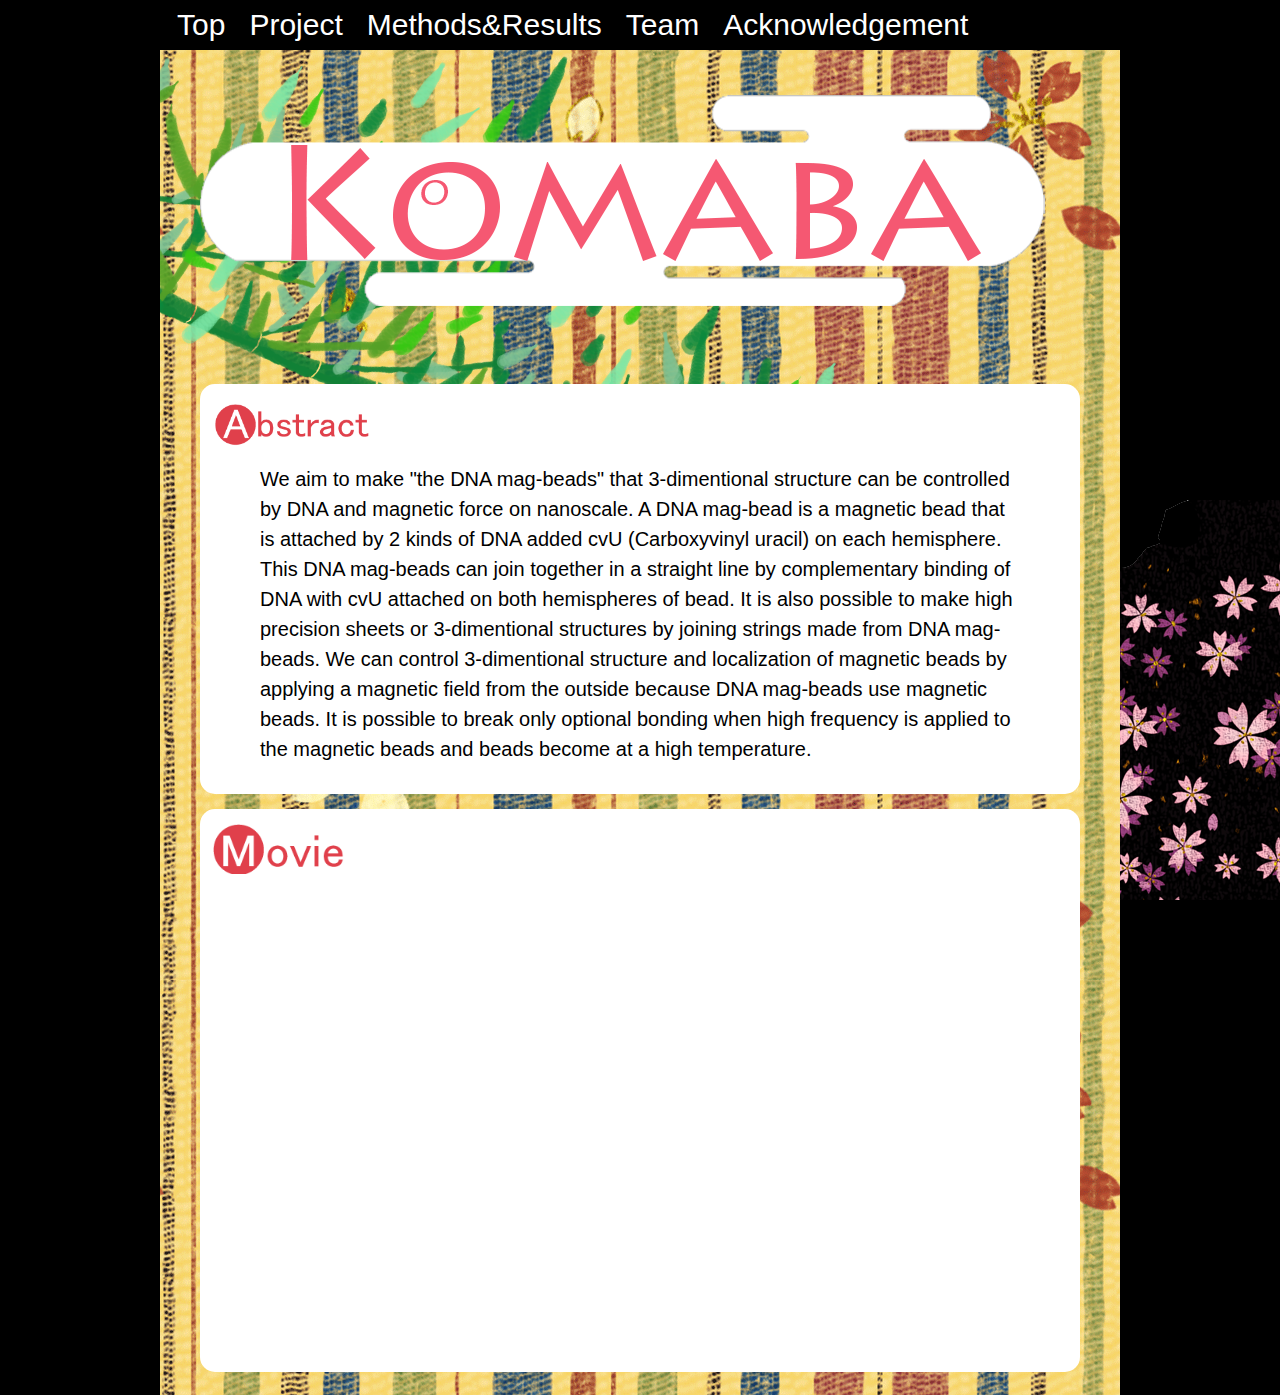
<file: index.html>
<!-- Design&Edit: Hiroki Nishizawa -->

<!DOCTYPE html>
<html>
<head>
<meta charset="utf-8">
<title>Komaba - Biomod2014</title>
<meta name="description" content="biomod 2014 komaba"/>
<meta name="keywords" content="biomod komaba 2014" />
        <meta name="viewport" content="width=960;" />
<script src="http://ajax.googleapis.com/ajax/libs/jquery/1.11.1/jquery.min.js"></script>
<script src="./js/jquery.mobile.custom.min.js"></script>
<link href="./css/reset.css" rel="stylesheet">
<link href="./css/common.css" rel="stylesheet">
<link href="./css/top.css" rel="stylesheet">
</head>
<body>
    <ul class="menu clearfix">
    	<li><a href="./index.html">Top</a></li>
        <li><a href="./project.html">Project</a></li>
	    <li><a href="./methods_results.html">Methods&Results</a></li>

		<li><a href="./team.html">Team</a></li>
		<li><a href="./acknowledgement.html">Acknowledgement</a></li>
    </ul>
<div id="main">
    <h1><img src="./img/komabacloud.png"></h1>
    <div class="content">
    <h3><img src="./img/abstract.png" ></h3>
    <p>We aim to make "the DNA mag-beads" that 3-dimentional structure can be controlled by DNA and magnetic force on nanoscale. 

A DNA mag-bead is a magnetic bead that is attached by 2 kinds of DNA added cvU (Carboxyvinyl uracil) on each hemisphere. 

This DNA mag-beads can join together in a straight line by complementary binding 

of DNA with cvU attached on both hemispheres of bead. It is also possible to make high precision sheets or 3-dimentional structures by joining strings made from DNA mag-beads. 

We can control 3-dimentional structure and localization of magnetic beads by applying a magnetic field from the outside because DNA mag-beads use magnetic beads. 

It is possible to break only optional bonding when high frequency is applied to the magnetic beads and beads become at a high temperature. </p>
    </div>
    <div class="content">
    <h3><img src="./img/movie.png" ></h3>
    <div align="center"><iframe width="800" height="450" src="//www.youtube.com/embed/TLNk0gSYpwE" frameborder="0"  allowfullscreen></iframe></div>
	</div>
</div>    
</body>
</html>
</file>
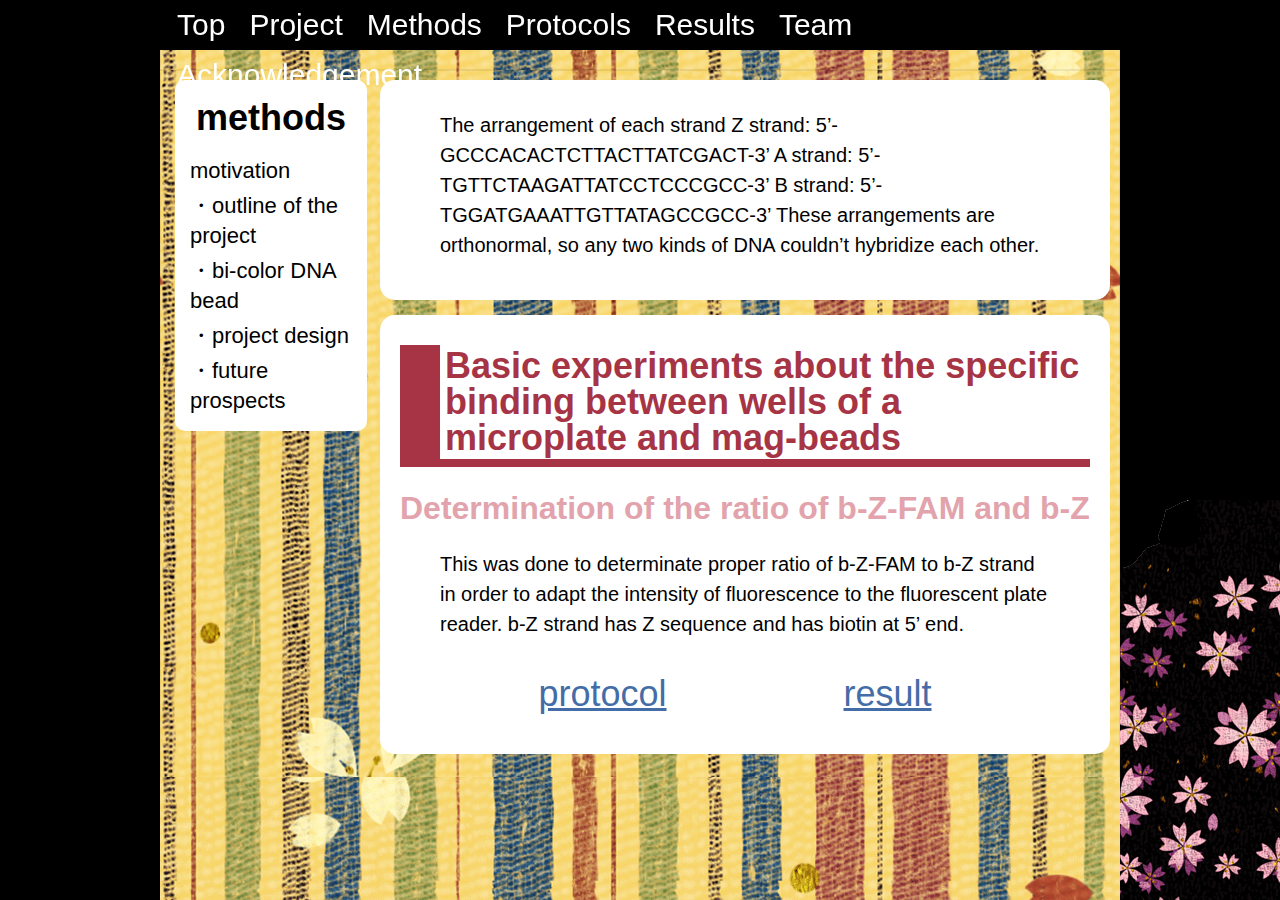
<file: methods.html>
<!DOCTYPE html>
<html>
<head>
<meta charset="utf-8">
<title>Methods - Komaba - Biomod2014</title>
<meta name="description" content="biomod 2014 komaba"/>
<meta name="keywords" content="biomod komaba 2014" />
        <meta name="viewport" content="width=960;" />
<script src="http://ajax.googleapis.com/ajax/libs/jquery/1.11.1/jquery.min.js"></script>
<script src="./js/jquery.mobile.custom.min.js"></script>
<link href="./css/reset.css" rel="stylesheet">
<link href="./css/common.css" rel="stylesheet">
<link href="./css/side.css" rel="stylesheet">
<link href="./css/pmr.css" rel="stylesheet">
</head>
<body>
    <ul class="menu clearfix">
    	<li><a href="./index.html">Top</a></li>
        <li><a href="./project.html">Project</a></li>
	    <li><a href="./methods.html">Methods</a></li>
        <li><a href="./protocols.html">Protocols</a></li>
        <li><a href="./results.html">Results</a></li>
		<li><a href="./team.html">Team</a></li>
		<li><a href="./acknowledgement.html">Acknowledgement</a></li>
    </ul>
     
 <div class="sidebar">
    <h2>methods</h2>
    <ul class="sidemenu">
    	<li><a>motivation</a></li>
        <li><a>・outline of the project</a></li>
        <li><a>・bi-color DNA bead</a><li>
        <li><a>・project design</a></li>
        <li><a>・future prospects</a></li>
    </ul>
  </div>   
 
    
<div id="main">
  <div class="sidemain">
	<div class="content" id="notice">
    <p>The arrangement of each strand

Z strand: 5’-GCCCACACTCTTACTTATCGACT-3’

A strand: 5’-TGTTCTAAGATTATCCTCCCGCC-3’

B strand: 5’-TGGATGAAATTGTTATAGCCGCC-3’

These arrangements are orthonormal, so any two kinds of DNA couldn’t hybridize each other.</p>
	</div>
    <div class="content" id="1">
    <h3>Basic experiments about the specific binding between wells of a microplate and mag-beads</h3>
    <h4>Determination of the ratio of b-Z-FAM and b-Z</h4>
    <p>This was done to determinate proper ratio of b-Z-FAM to b-Z strand in order to adapt the intensity of fluorescence to the fluorescent plate reader. b-Z strand has Z sequence and has biotin at 5’ end.</p>
    	<div class="links clearfix">
        	<div class="leftlink"><p><a href="./protocols">protocol</a></p></div>
            <div class="rightlink"><p><a href="./results">result</a></p></div>  	
        </div>
    </div>
  </div>
</div>

</body>
</html>
</file>
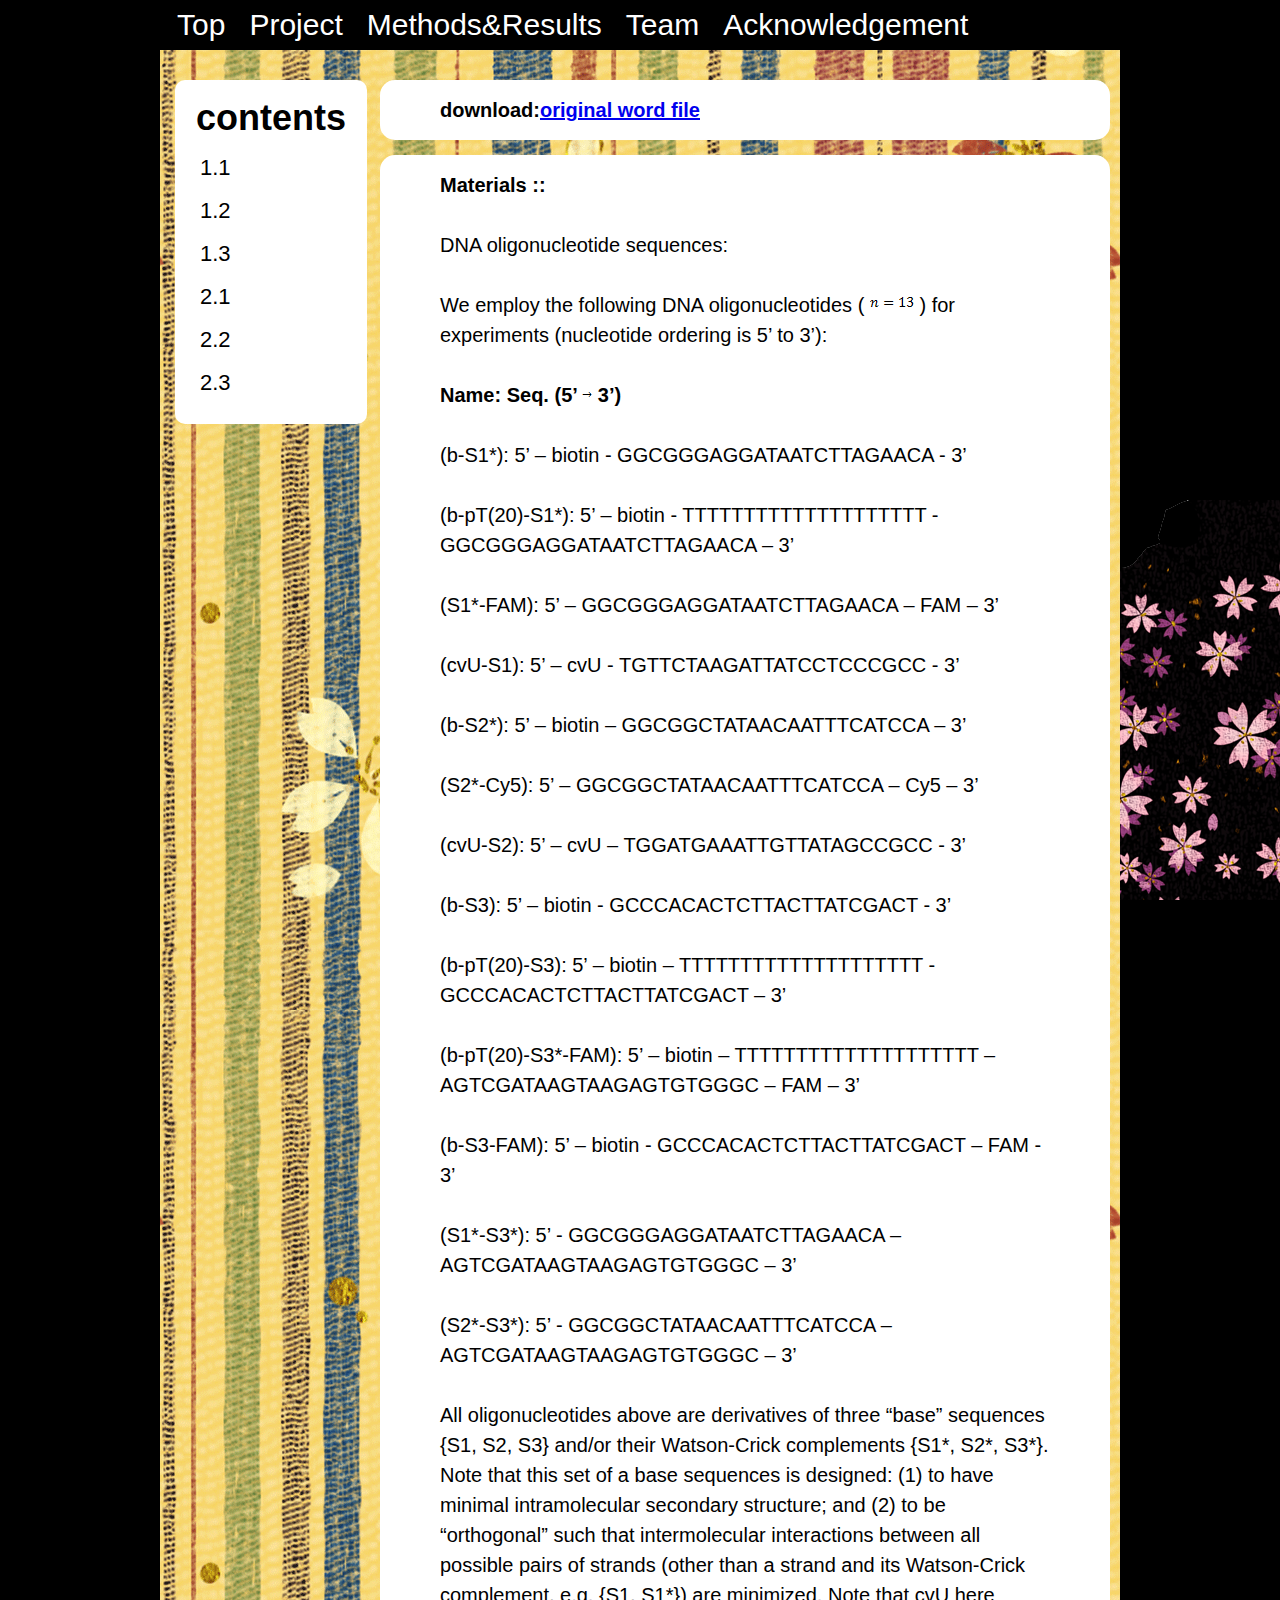
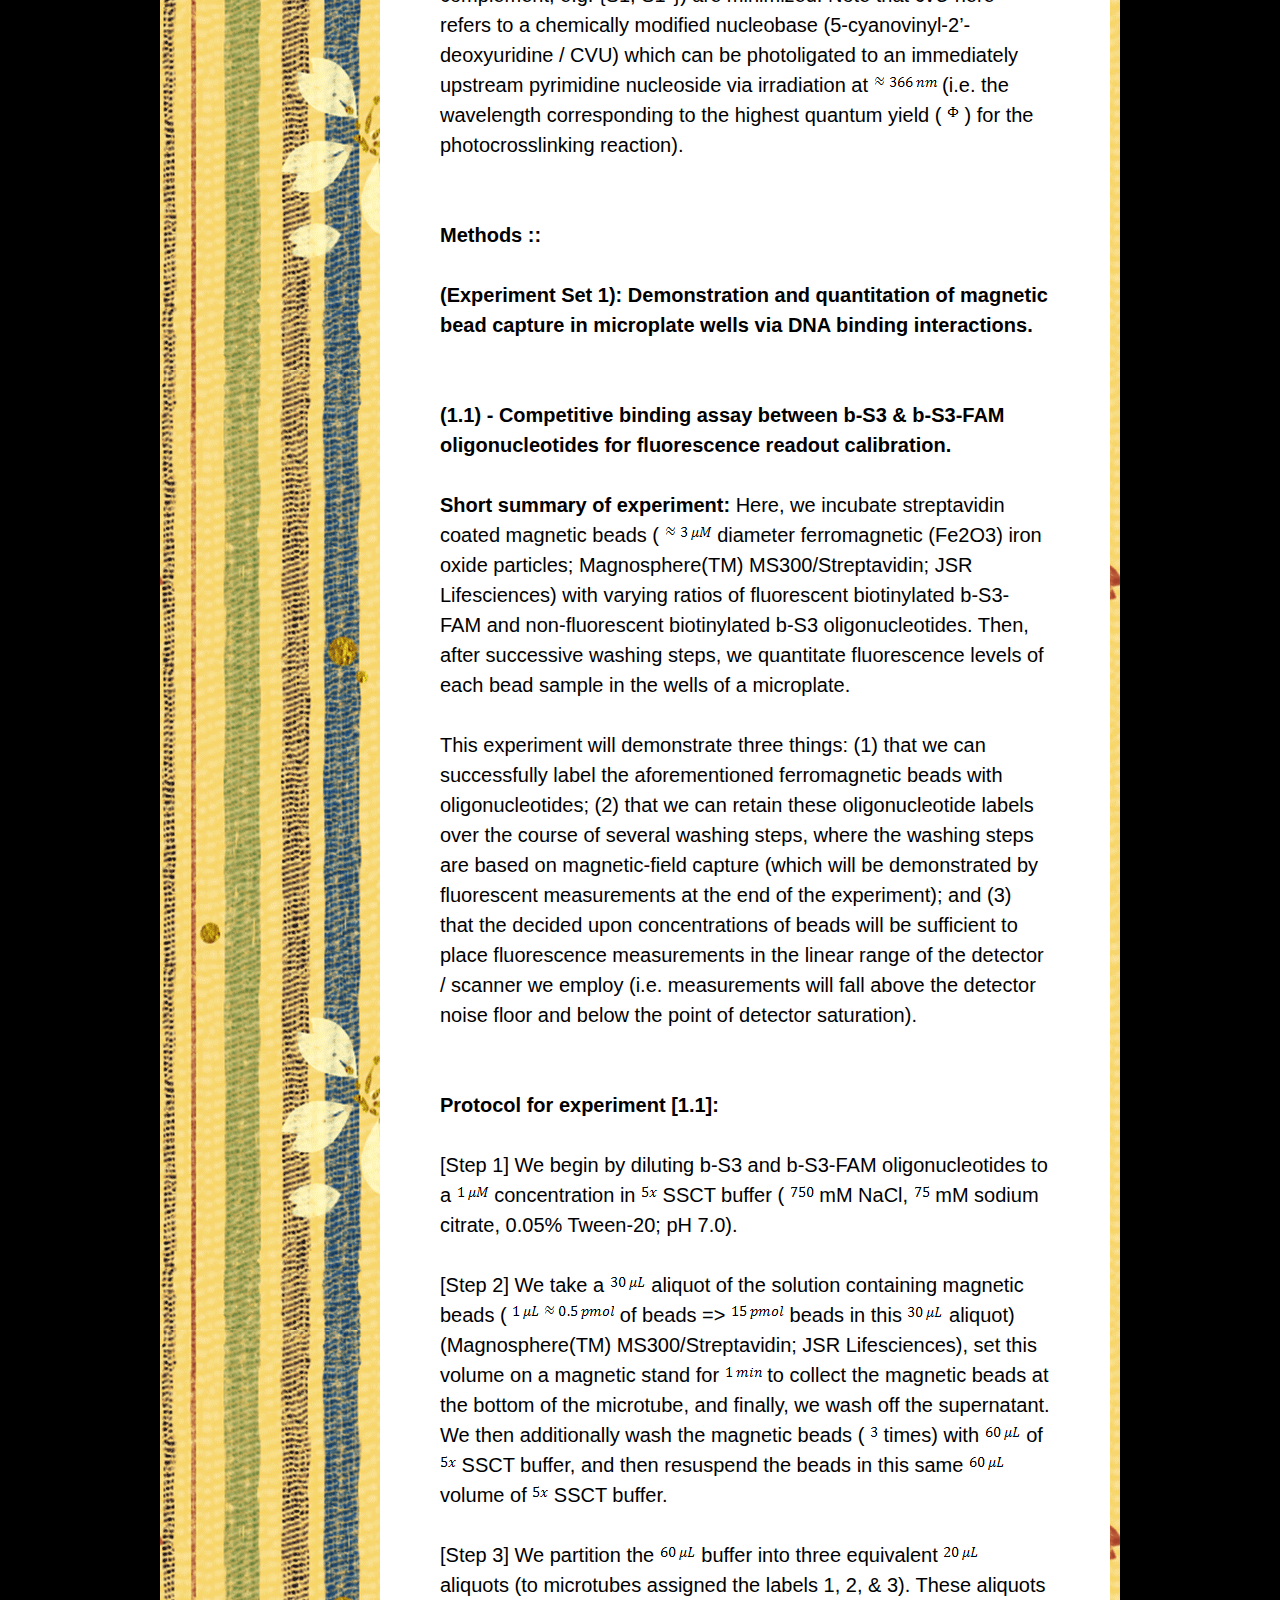
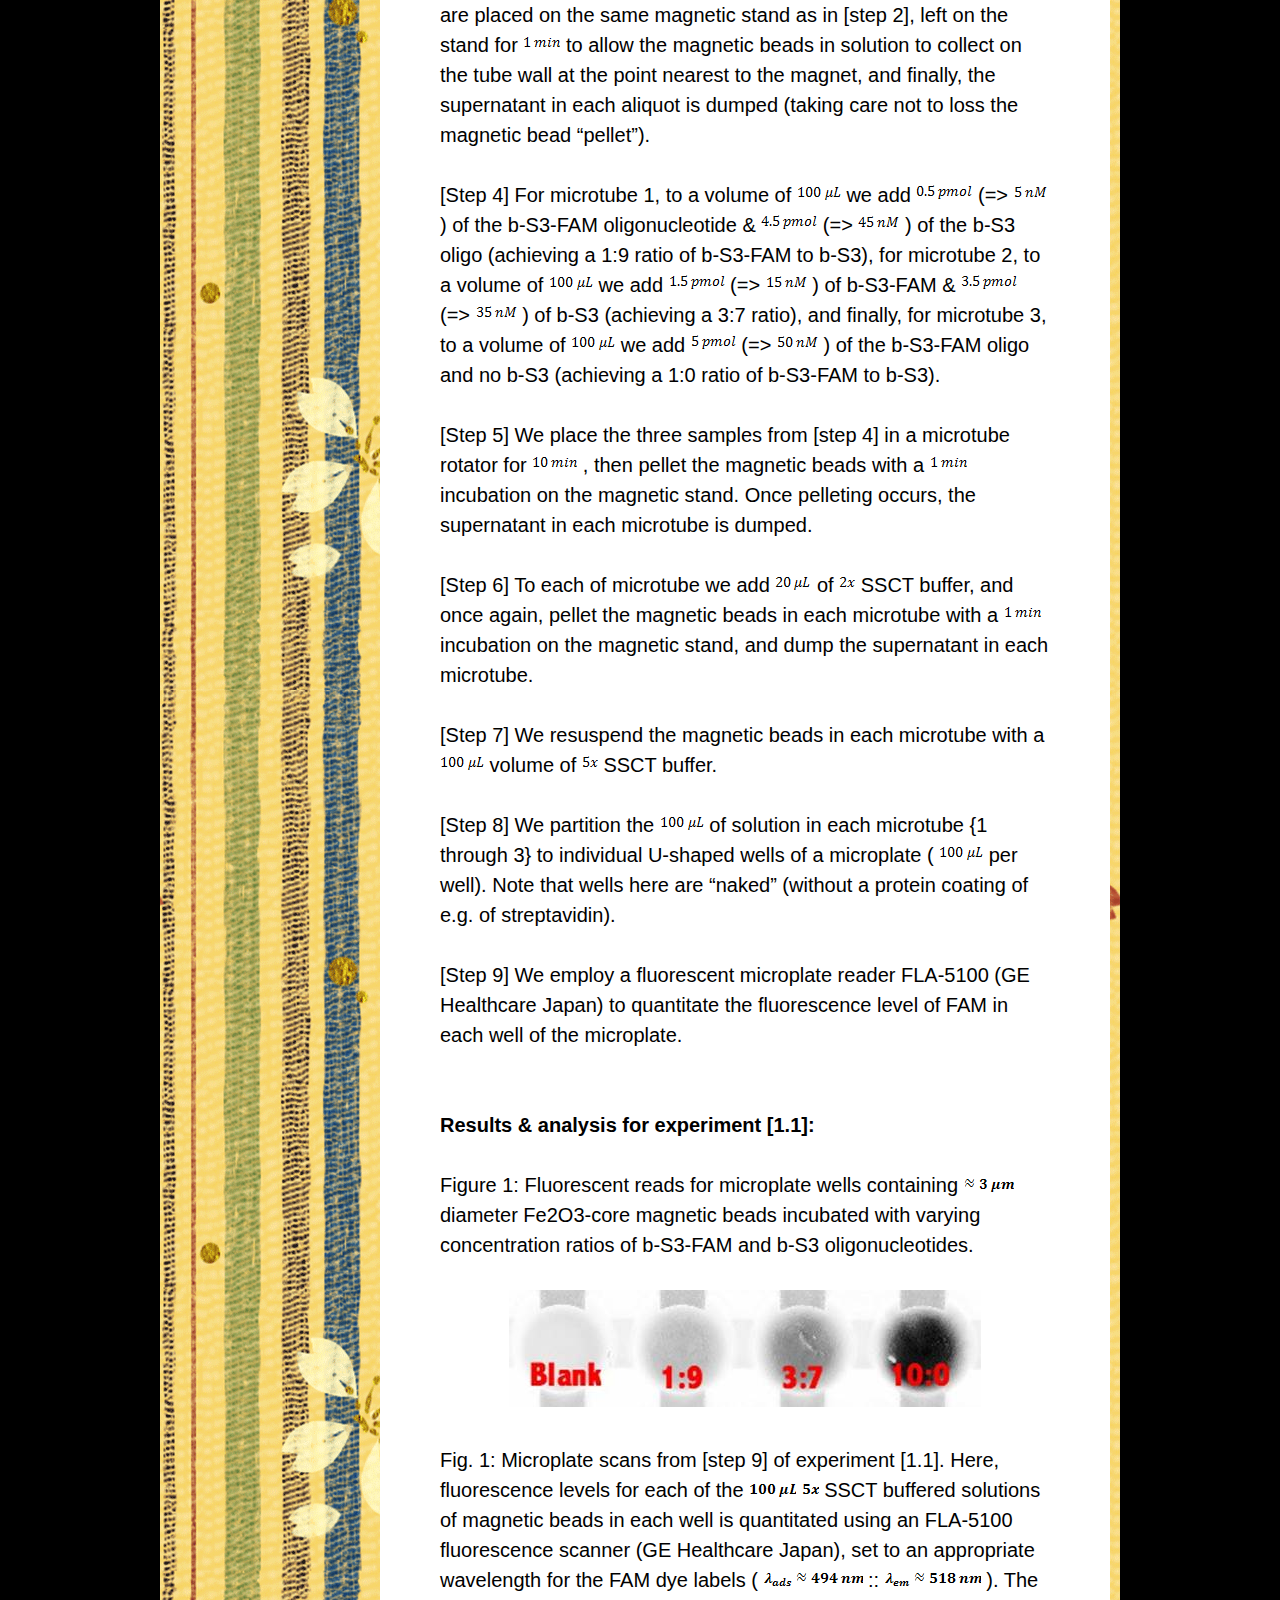
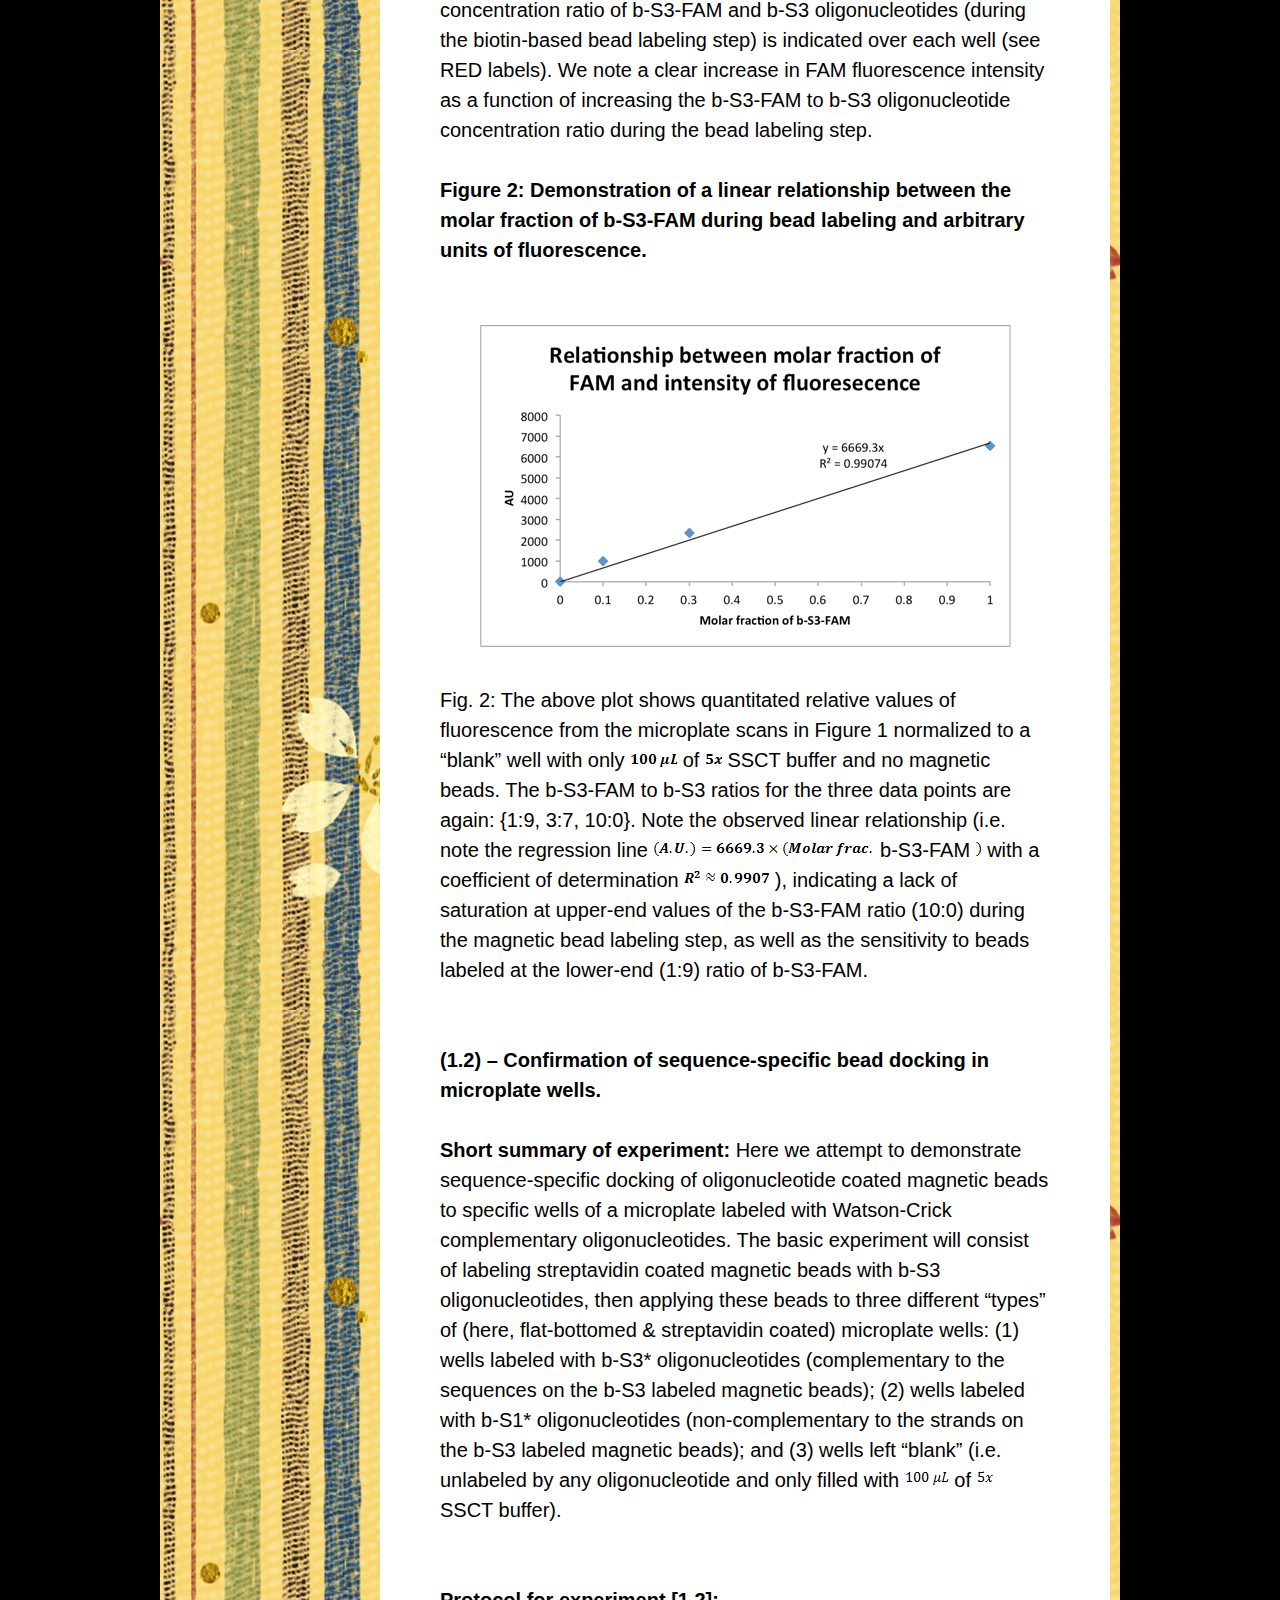
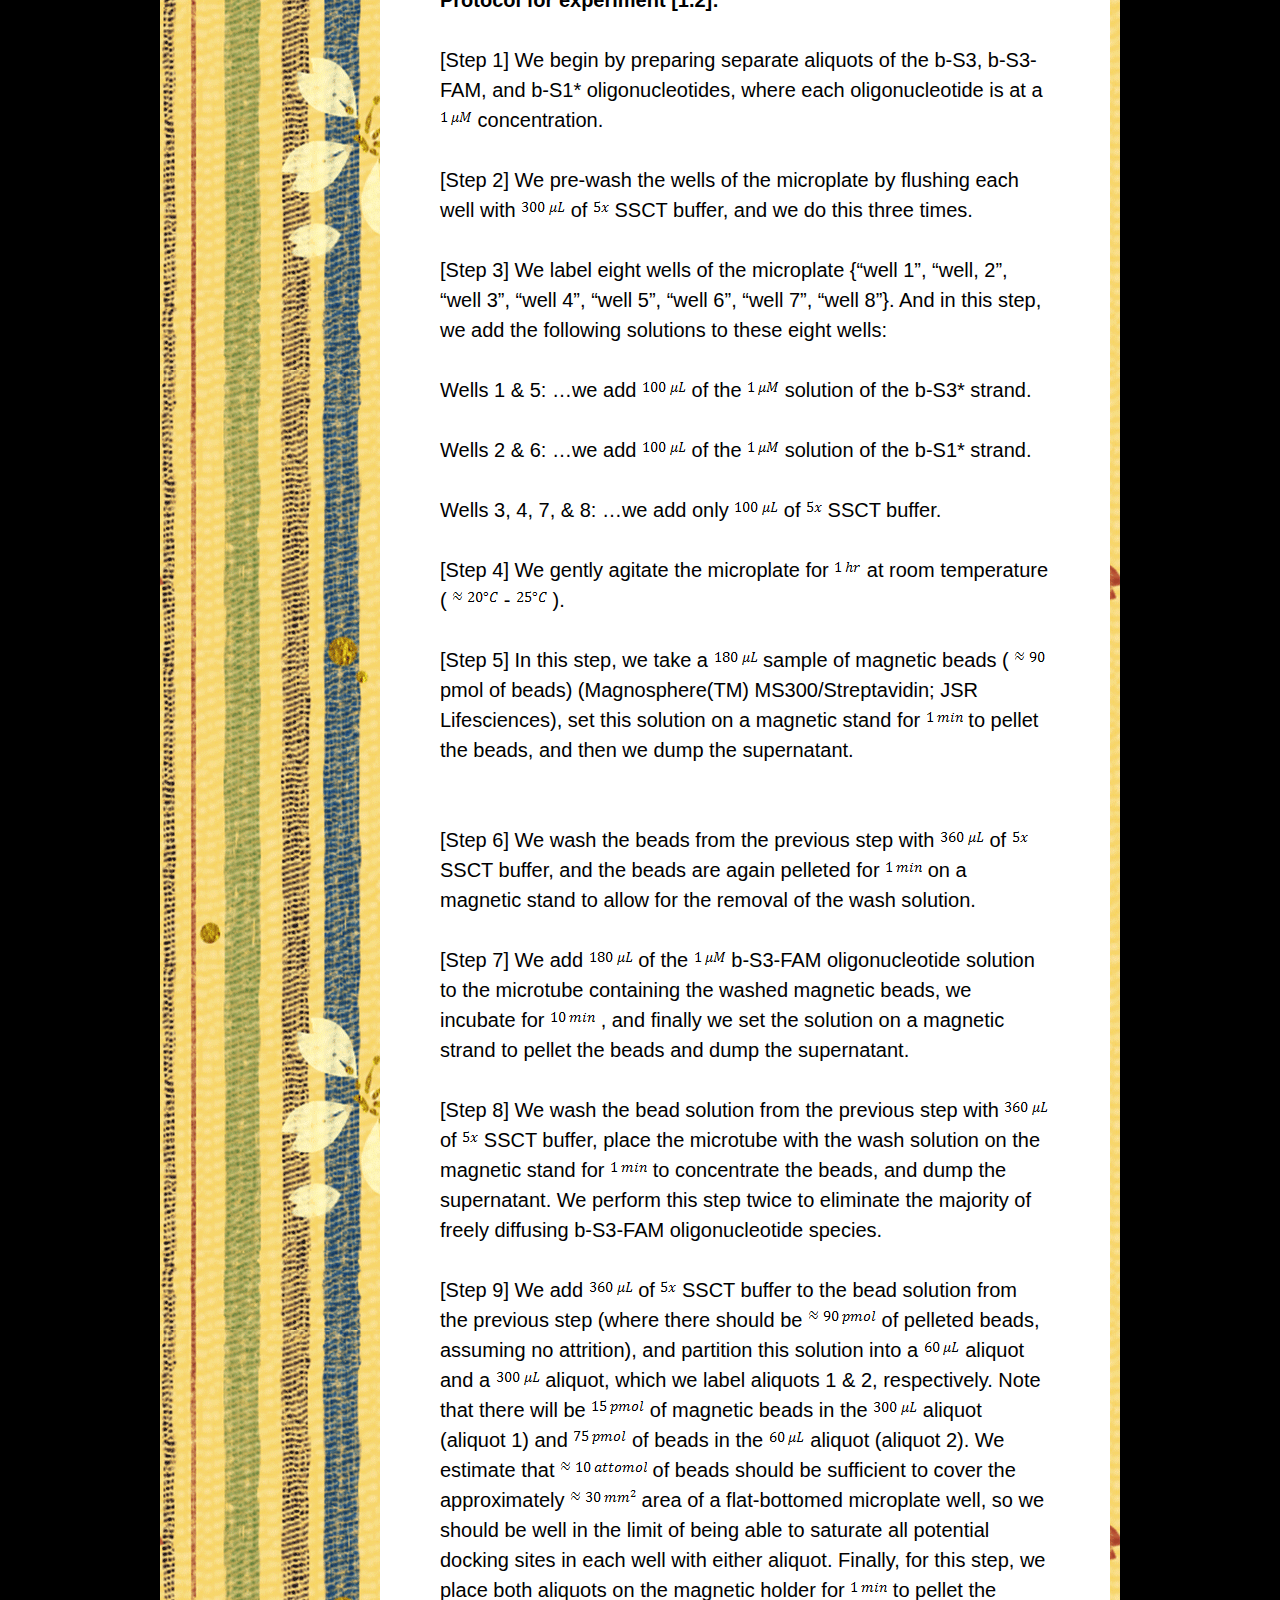
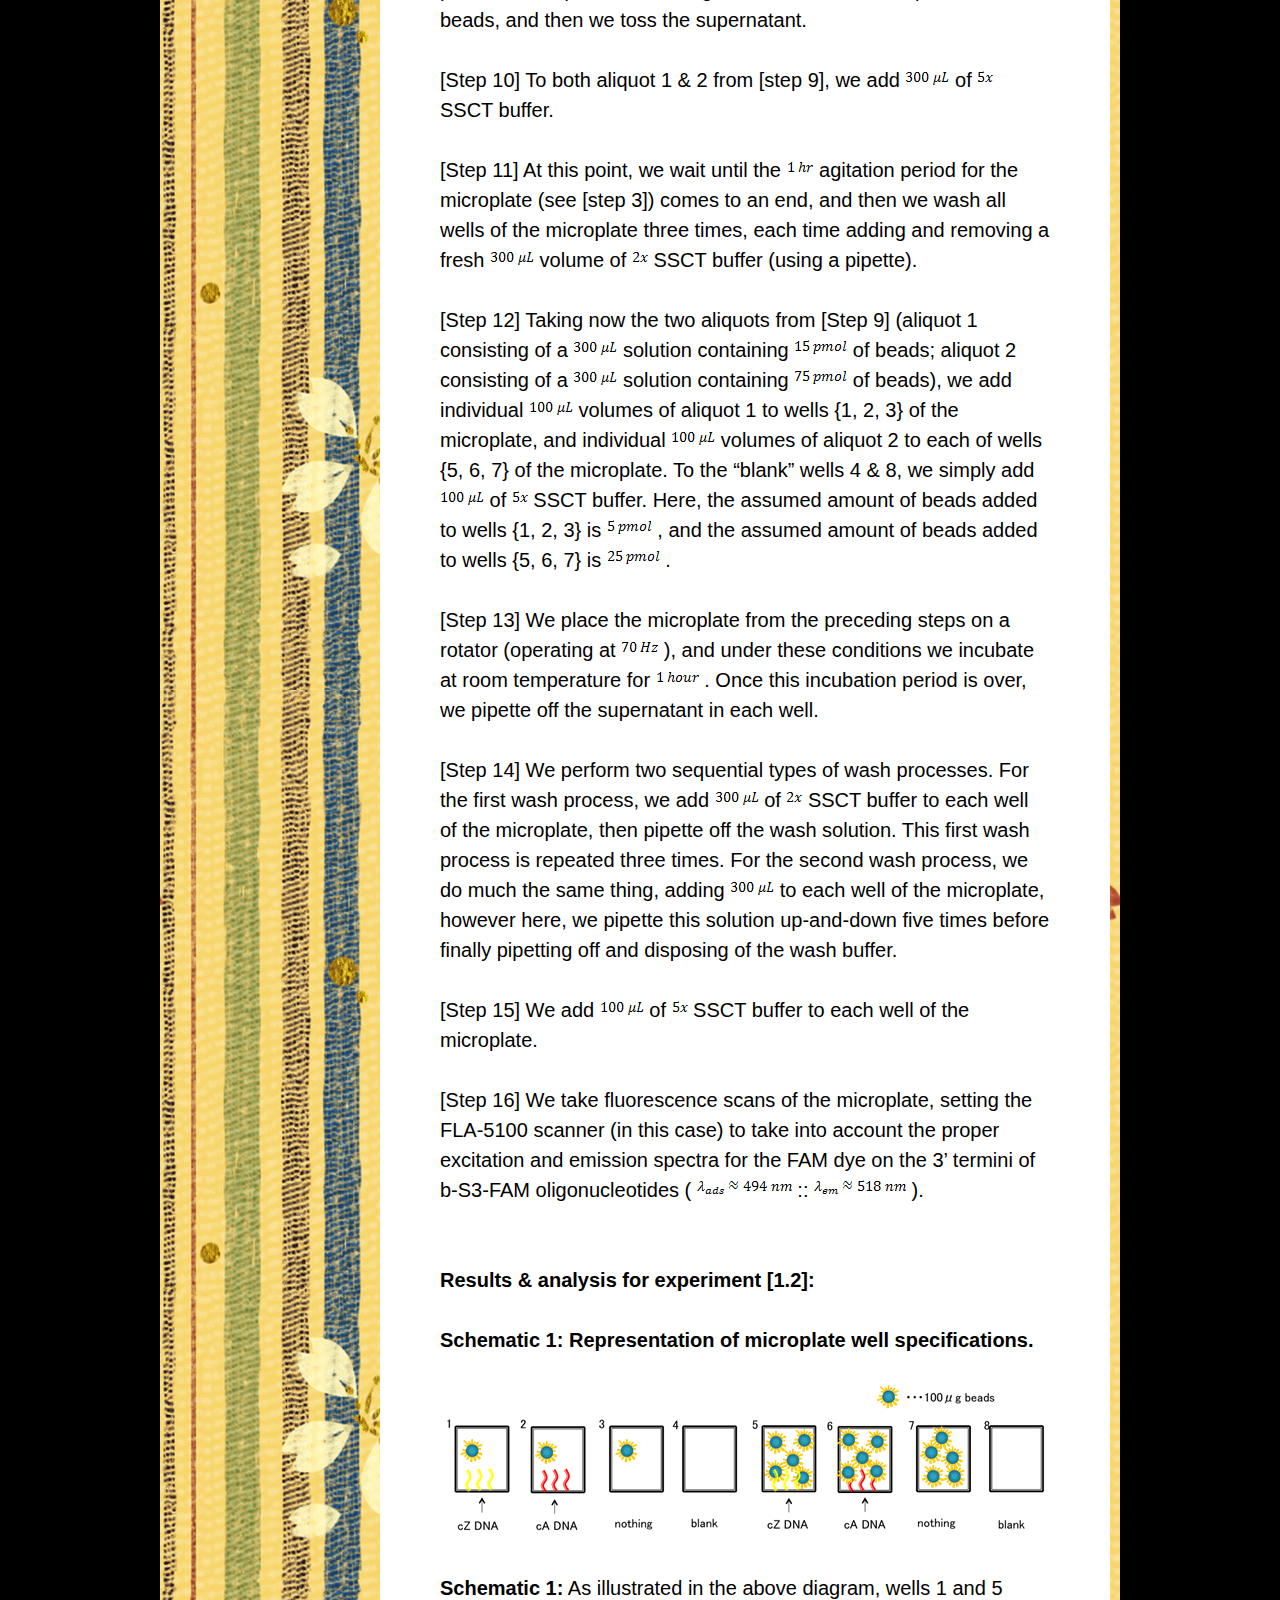
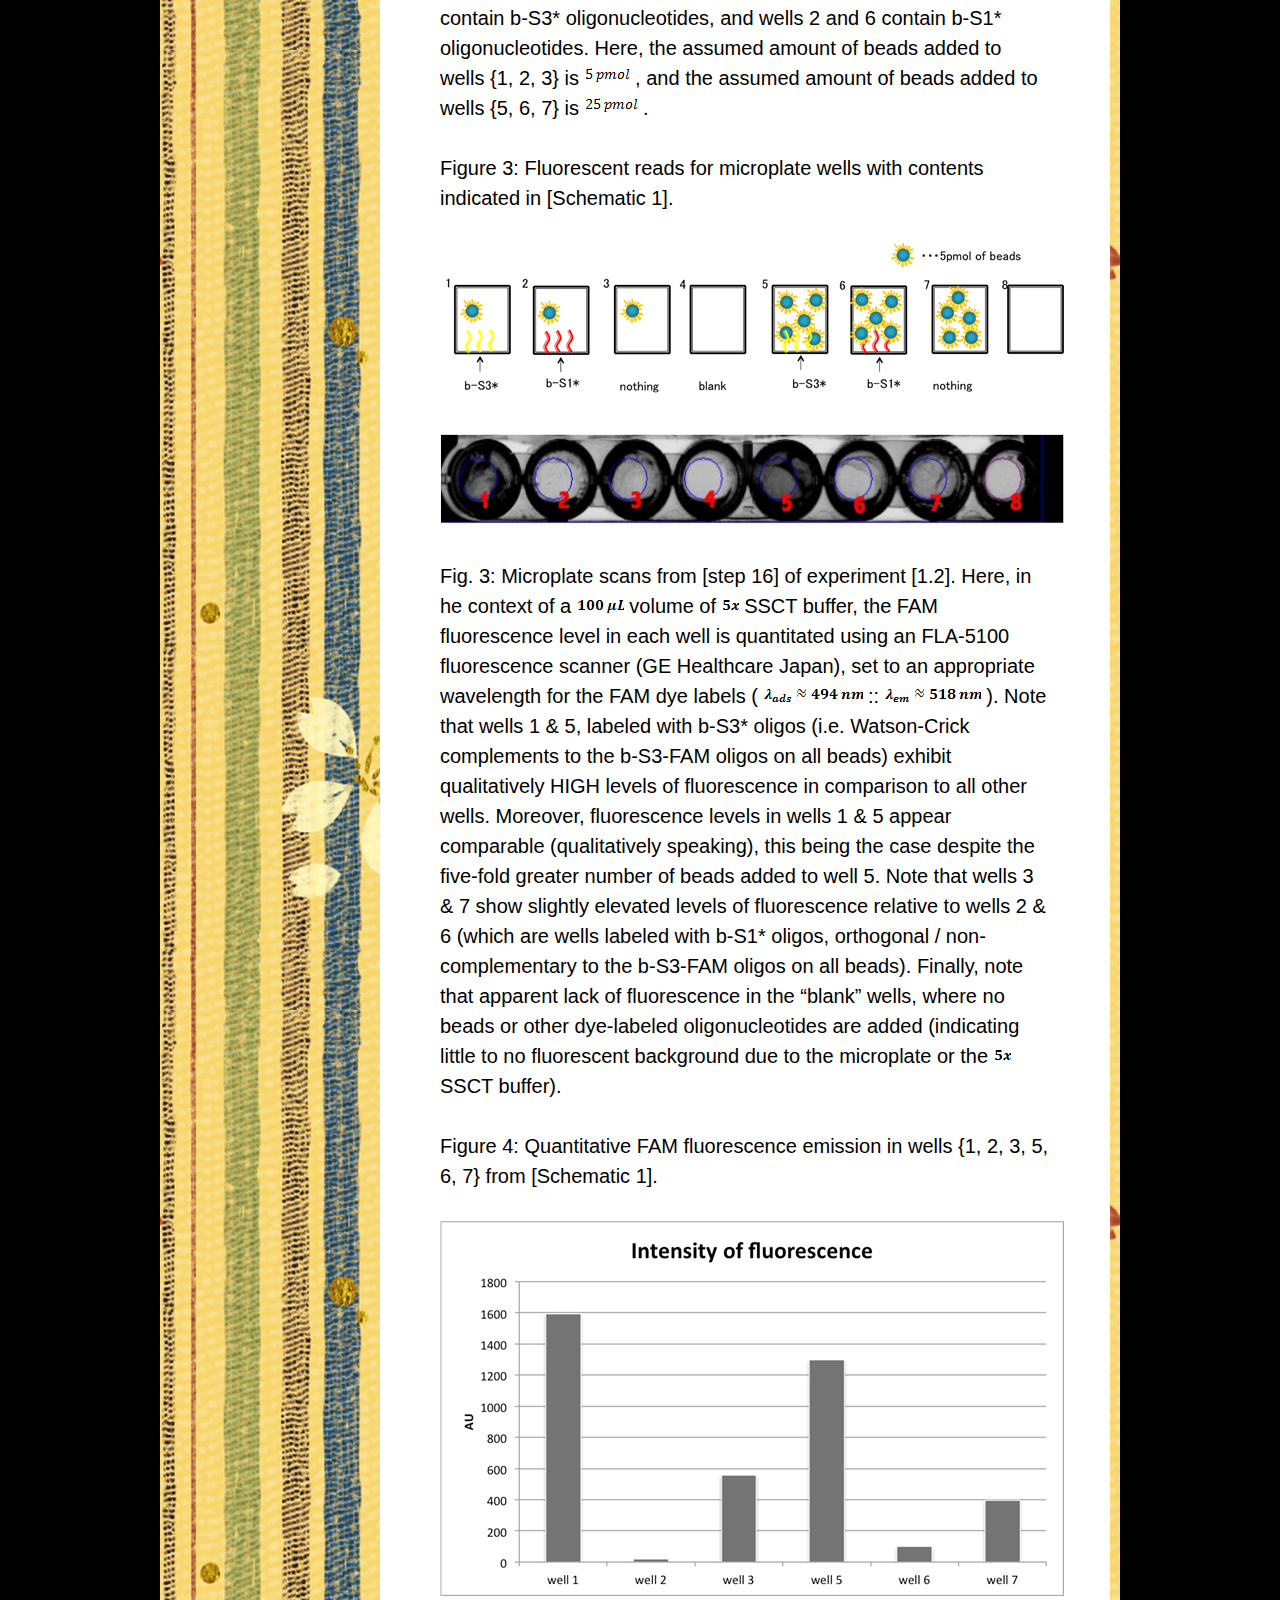
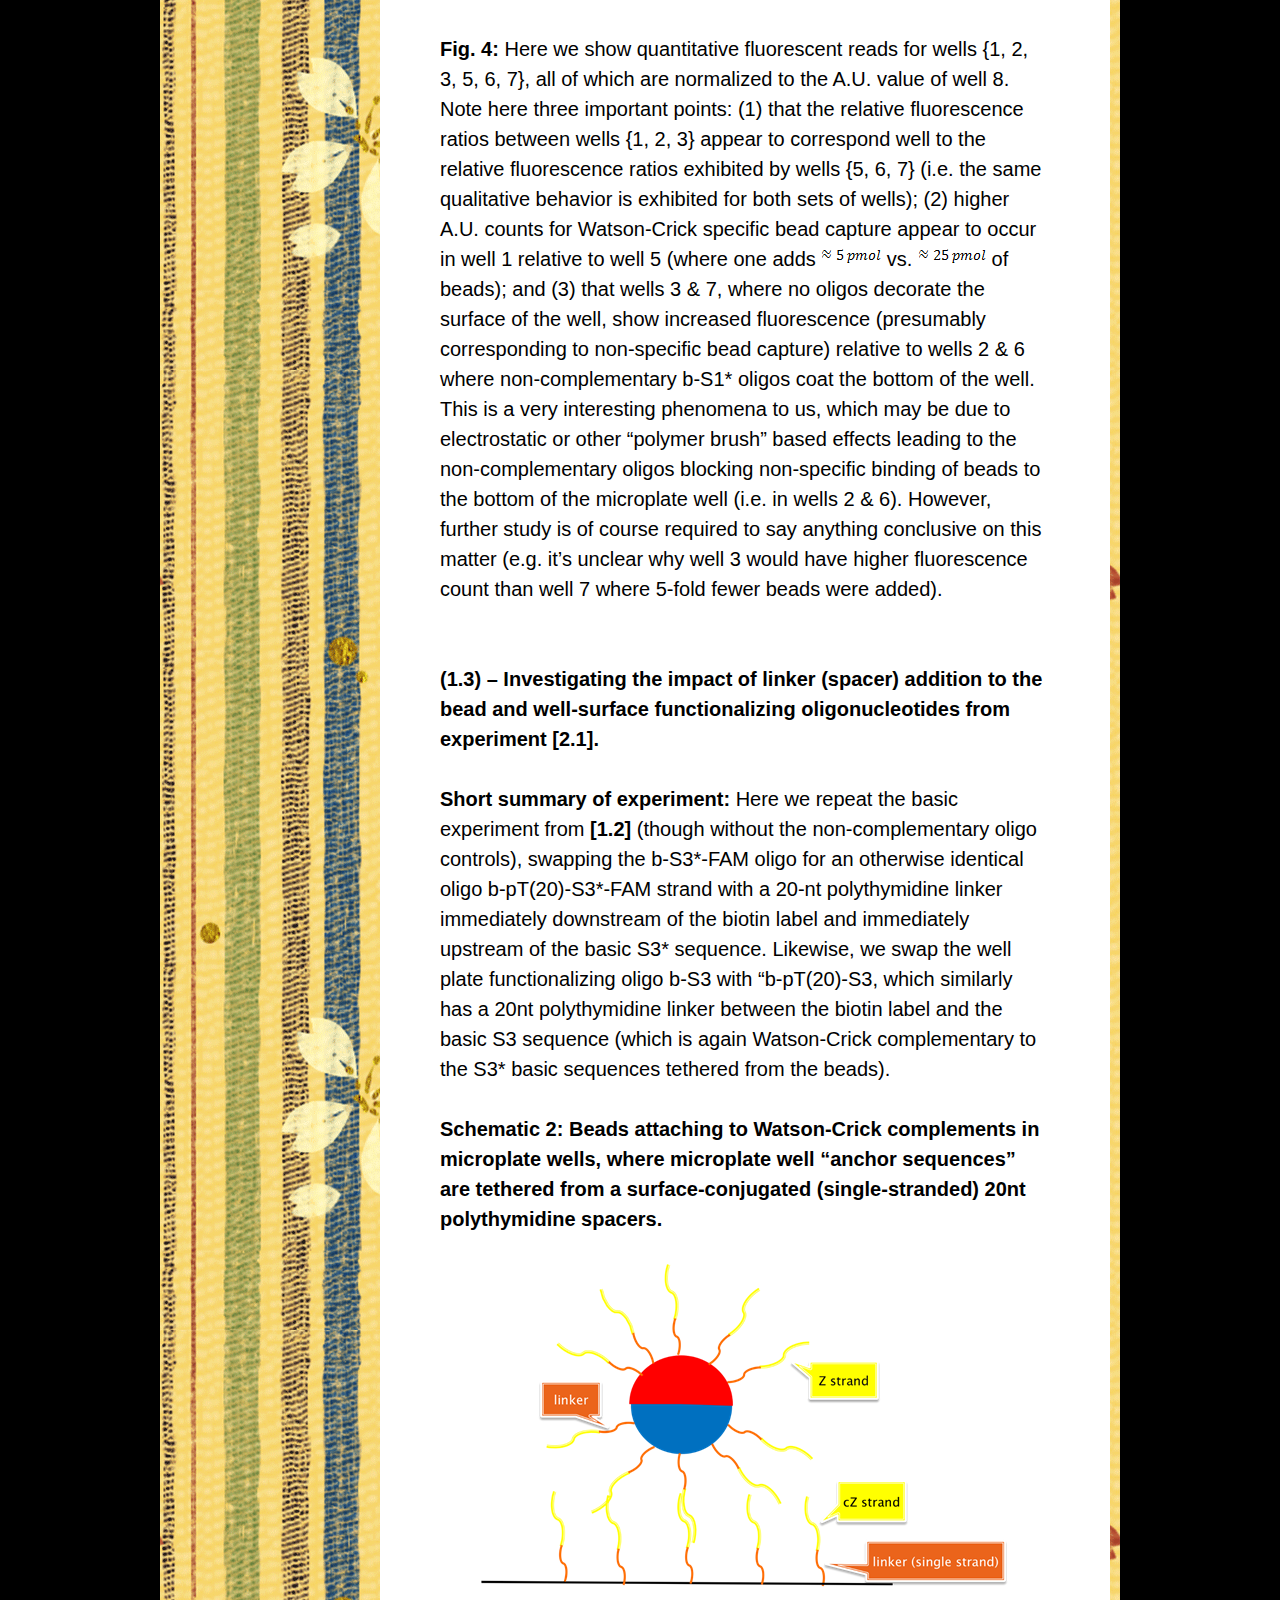
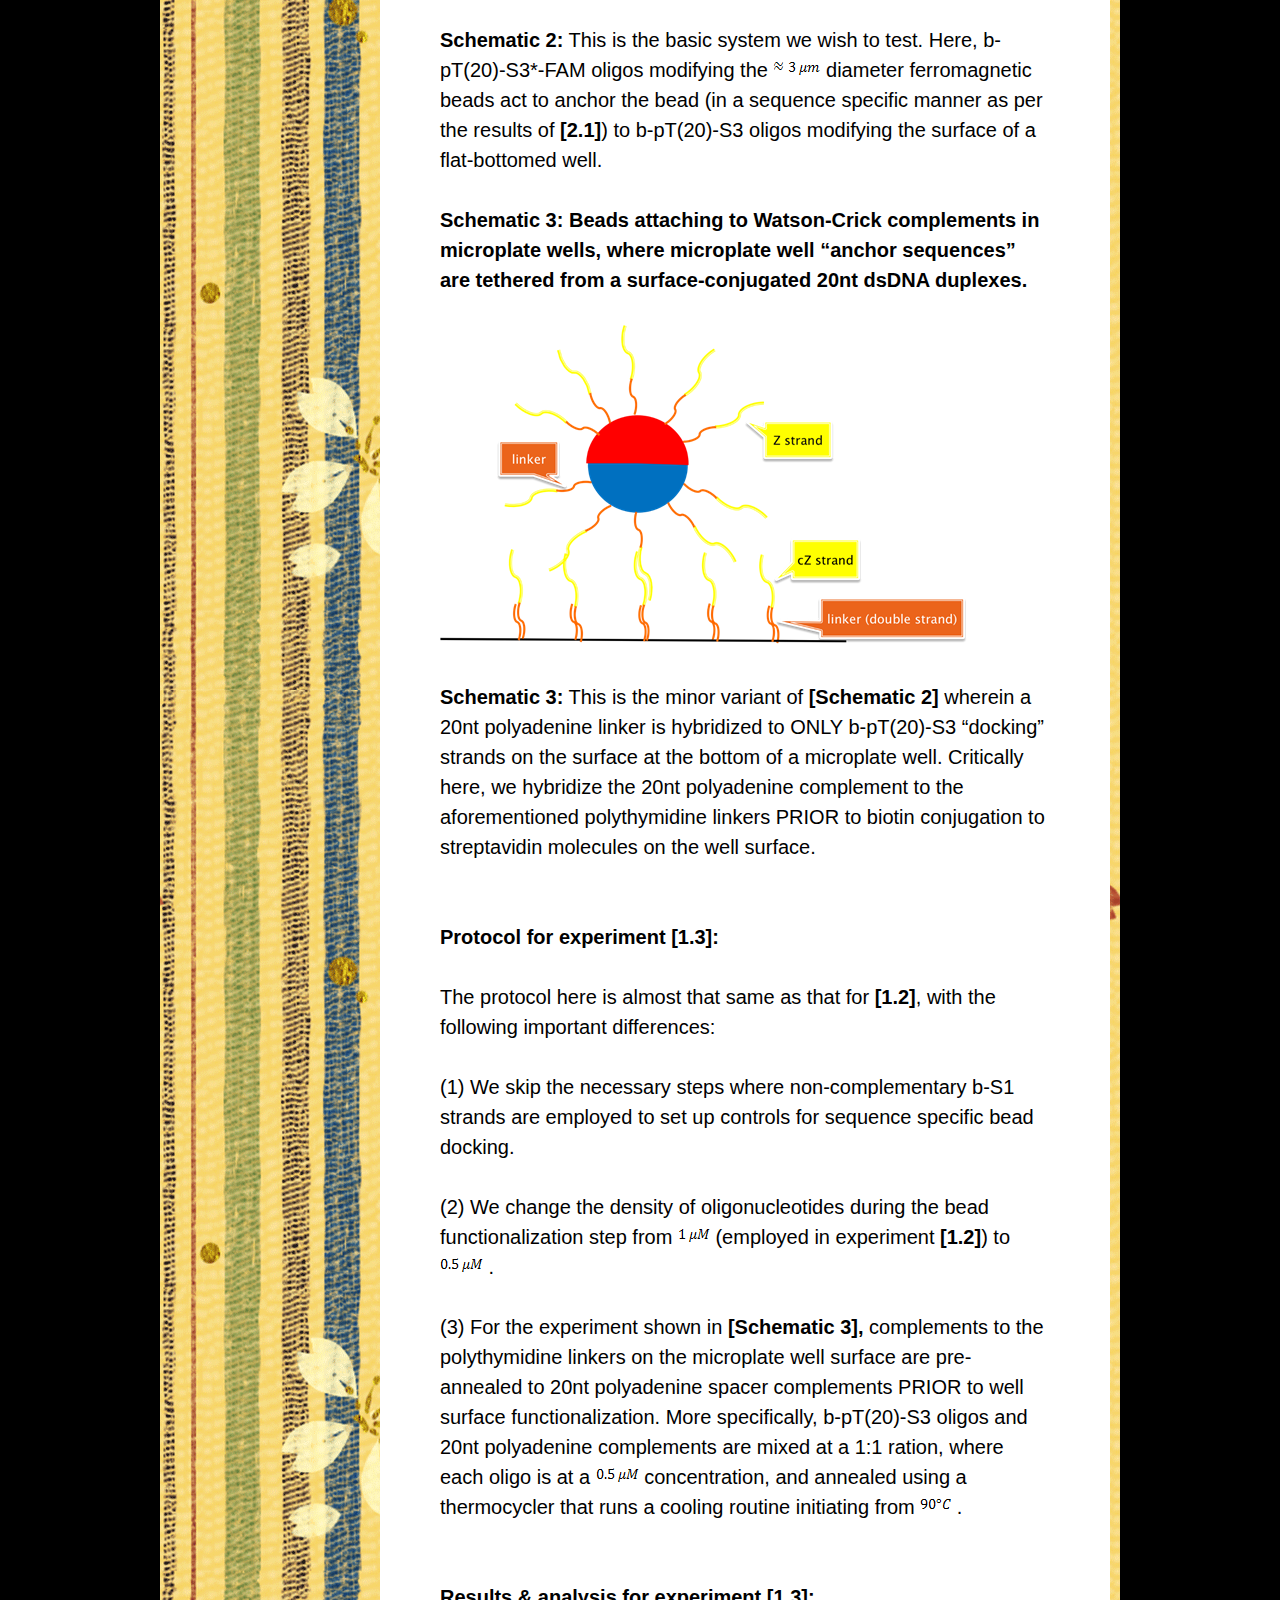
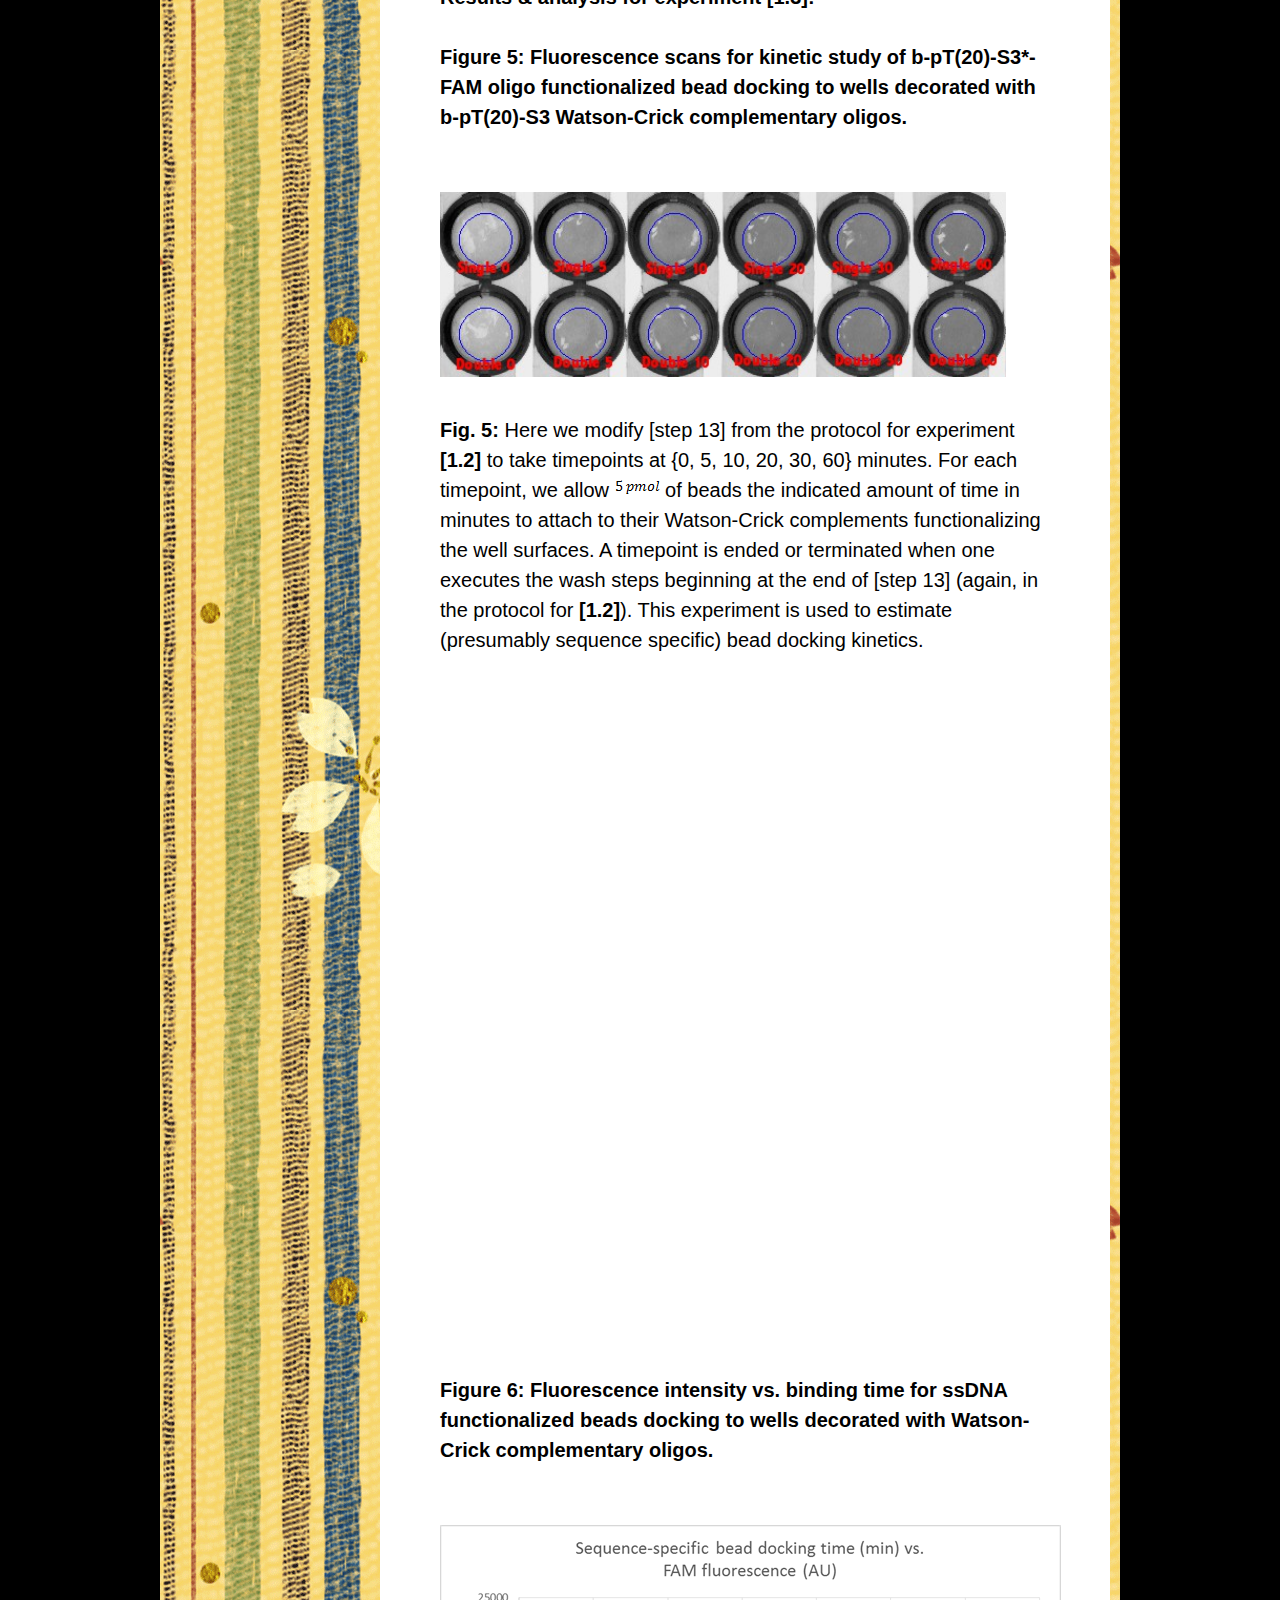
<file: methods_results.html>
<!DOCTYPE html>
<html>
<head>
<meta charset="utf-8">
<title>Komaba - Biomod2014</title>
<meta name="description" content="biomod 2014 komaba"/>
<meta name="keywords" content="biomod komaba 2014" />
        <meta name="viewport" content="width=960;" />
<script src="http://ajax.googleapis.com/ajax/libs/jquery/1.11.1/jquery.min.js"></script>
<script src="./js/jquery.mobile.custom.min.js"></script>
<script>
/* 細かくcssを分けて、どこに何があるか分からなくなったら意味ないので、cssはリセットと文字サイズやメニューなど全ページ共通のコモンと、各ページ専用の３つで対応する。*/ 
$(function () {
	$("ul.sub").hide();
	
	$("ul.sidemenu > li").click(function(){ /*mouseoutは子要素に移動した時でも発動する*/
		$("ul.sub").hide();
		$("ul.sub",this).show();//thisの子要素のu
	});
	
	$(".sidemenu li ul li a").on("click",function(e){
		var index = $(".sidemenu li ul li a").index(this);
	
		var p = $(".title").eq(index).offset().top - 60;
		
	function scr () {
    $('html,body').animate({ scrollTop: p }, 'fast');
	}

	setTimeout(scr,50);
	
	e.stopPropagation();//　バブリング止め

	});//onclick
});

</script>
<link href="./css/reset.css" rel="stylesheet">
<link href="./css/common.css" rel="stylesheet">
<link href="./css/mere.css" rel="stylesheet">
</head>
<body>
    <ul class="menu clearfix">
    	<li><a href="./index.html">Top</a></li>
        <li><a href="./project.html">Project</a></li>
	    <li><a href="./methods_results.html">Methods&Results</a></li>

		<li><a href="./team.html">Team</a></li>
		<li><a href="./acknowledgement.html">Acknowledgement</a></li>
    </ul>
 <div class="sidebar">
    <h2>contents</h2>
    <ul class="sidemenu">
        <li><a>1.1</a>
        	<ul class="sub">
    			<li><a>method</a></li>
        		<li><a>protocol</a></li>
        		<li><a>result</a></li>
        	</ul>
        </li>
        <li><a>1.2</a>
        	<ul class="sub">
    			<li><a>method</a></li>
        		<li><a>protocol</a></li>
        		<li><a>result</a></li>
        	</ul>
        </li>
        <li><a>1.3</a>
        	<ul class="sub">
    			<li><a>method</a></li>
        		<li><a>protocol</a></li>
        		<li><a>result</a></li>
        	</ul>
        </li>
         <li><a>2.1</a>
        	<ul class="sub">
    			<li><a>method</a></li>
        		<li><a>protocol</a></li>
        		<li><a>result</a></li>
        	</ul>
        </li>
        <li><a>2.2</a>
        	<ul class="sub">
    			<li><a>method</a></li>
        		<li><a>protocol</a></li>
        		<li><a>result</a></li>
        	</ul>
        </li>
        <li><a>2.3</a>
        	<ul class="sub">
    			<li><a>method</a></li>
        		<li><a>protocol</a></li>
        		<li><a>result</a></li>
        	</ul>
        </li>       
    </ul>
  </div>   
 
    
<div id="main">
  <div class="sidemain">
    <div class="content" id="down">
<!-- <p>
    <strong>Project Title: DNA Polychrome Beads</strong>
</p>
<p>
    <strong></strong>
</p>
<p></p>
<p>
    <strong></strong>
</p>
<p>
    <strong>Extended Abstract (???)</strong>
</p>
<p>
    <strong></strong>
</p>
<p>
    We concern ourselves here with proving the ability to asymmetrically functionalize the hemispheres of
    <img width="47" height="19" src="file:///C:/Users/hiroki/AppData/Local/Temp/msohtmlclip1/01/clip_image002.png"/>
    diameter ferromagnetic iron oxide particles with distinct nucleic acid polymers (i.e. Fe<sub>2</sub>O<sub>3</sub> or iron(III) oxide “magnetic beads” with
    ssDNA), and furthermore, we concern ourselves with the demonstration that such asymmetric functionalization can allow for self-assembly reactions of
    greater complexity and versatility than simple three-dimensional crystalline-like packings of one or more particle types.
</p>
<p>
    Regarding self-assembly at the microscale, a dimension
    <img width="49" height="19" src="file:///C:/Users/hiroki/AppData/Local/Temp/msohtmlclip1/01/clip_image004.png"/>
    orders of magnitude greater than that typically considered for nucleic-acid guided self-assembly, there are special challenges: consider the mass of
    particles being assembled (a
    <img width="47" height="19" src="file:///C:/Users/hiroki/AppData/Local/Temp/msohtmlclip1/01/clip_image002.png"/>
    diameter Fe<sub>2</sub>O<sub>3</sub> sphere weighs
    <img width="31" height="19" src="file:///C:/Users/hiroki/AppData/Local/Temp/msohtmlclip1/01/clip_image006.png"/>
    picograms and will have a non-negligible sedimentation velocity in earth’s gravity without centrifugation, particularly upon binding other spheres),
    consider that the variation in terms of size and morphology of the components being assembled becomes much more of an issue (molecular “precision” is
    lost), and consider binding interactions mediated by a multitude of nucleic acid contacts become nearly impossible to predict <em>ab initio</em>.
</p>
<p>
    And yet, where there are challenges, there are also some impressive tools that become applicable at the micrometer scale. One such tool at this size scale
    is opacity. Micron-sized metallic colloids are, in most cases, quite a bit better than nanoscale objects at scattering and absorbing light (the latter
    property due to the finely spaced energy levels in the conduction band for most metals). Here, we leverage this fact to perform the asymmetric
    functionalization of a nucleic acid coated magnetic beads by only photocrosslinking a particular linker (employing Fujimoto et. al.’s
    5-cyanovinyl-2'-deoxyuridine (<sup>CV</sup>U) photocrosslinking chemistry) to the illuminated “upper” hemisphere of magnetic beads docked in the wells of a
    microplate. Note that if some overlap is allowed between functionalized surfaces, one can perhaps go further beyond a simple hemispheric partitioning these
    and other colloids.
</p>
<p>
    And there are also some interesting possibilities.
</p>
<p>
    First, of course there is the (perhaps expected) claim that this work represents a step towards the assembly of a suite of magneto-responsive materials
    with novel geometries and topologies, etc. However, just because this claim is expected, doesn’t make it untrue. Consider that traditional DNA mediated
    self-assembly of smaller e.g. Fe<sub>2</sub>O<sub>3</sub> colloids cannot simply be “scaled up” to match or supersede the sort of technique employed here
    for the assembly of micron-scale colloidal particles. Crystalline order matters, and small colloids
    <img width="97" height="19" src="file:///C:/Users/hiroki/AppData/Local/Temp/msohtmlclip1/01/clip_image008.png"/>
    in diameter (depending on composition) begin to lose their ferromagnetic properties and eventually exhibit superparamagnetism. Here, at the limit of small
    particle size, ambient thermal fluctuations at some fixed relevant temperature can flip the magnetization of the particle (the time between such flips is
    called the “Neel relaxation time”), making them increasingly difficult to direct or “push” and “pull” the particle via the application of an external
    field. So, in some sense, building and applying a tool set to asymmetrically functionalize, manipulate, and self-assembly micrometer-scale colloids is
    fundamental.
</p>
<p>
    However, there’s another and perhaps more direct application for the work described herein, specifically concerning the linear chains of
    <img width="47" height="19" src="file:///C:/Users/hiroki/AppData/Local/Temp/msohtmlclip1/01/clip_image010.png"/>
    diameter colloids we’ve proven we can assemble.
</p>
<p>
    Consider: (1) that human Red Blood Cells (RBCs) are about
    <img width="73" height="19" src="file:///C:/Users/hiroki/AppData/Local/Temp/msohtmlclip1/01/clip_image012.png"/>
    in diameter, perhaps about
    <img width="44" height="19" src="file:///C:/Users/hiroki/AppData/Local/Temp/msohtmlclip1/01/clip_image014.png"/>
    larger than human capillaries (forcing RBCs to “squeeze through” to and increase their surface area contact with the capillary walls to facilitate oxygen
    exchange)<sup>[1]</sup>; (2) that the number of joined ferromagnetic colloids in an aggregate or assembly will correspondingly (and most-likely linearly)
    increase the ability to employ a fixed-strength external field (of e.g.
    <img width="23" height="19" src="file:///C:/Users/hiroki/AppData/Local/Temp/msohtmlclip1/01/clip_image016.png"/>
    Tesla) to manipulate or concentrate the aggregate in some volume; (3) that random linear assemblies of colloids should have exponentially decreasing yield
    with length if colloid-colloid surface area contacts are energetically favorable; (4) that a random aggregate of a few
    <img width="47" height="19" src="file:///C:/Users/hiroki/AppData/Local/Temp/msohtmlclip1/01/clip_image010.png"/>
    diameter colloids will jam a capillary, but a proper linear assembly of colloids of this size might just make it through; and finally (5) that for
    nanoparticle therapeutics, better targeting with fewer particles and larger payloads is typically the right objective.
</p>
<p>
    Thus, we suggest that our work here may have direct applications to variants of the sort of “ferromagnetic seeding” drug targeting schemes discussed by
    Aviles et. al.<sup>[2]</sup> and others, wherein intravenously injected ferromagnetic particles carrying drug payloads can be concentrated at a tumor or
    other target site, and themselves act as ferromagnetic anchors to facilitate enhanced targeting of additional particles. We suggest, from this work, that
    it may be possible to employ derivatives of our ferromagnetic particles with a rod-like or perhaps Worm Like Chain (WLC) structure, where the particle mass
    is at least somewhat divorced from the cross-section area of channels and/or pores that need to be accessed in some tissue or organ system, and moreover,
    where the surface area of the particle (perhaps carrying chemotherapeutic drugs) scales approximately linearly with the number of colloids in the chain.
</p>
<p>
    A great deal of additional of the existing approach, however, is required before any such applications can be explored.
</p>
<p>
    <strong>References:</strong>
</p>
<p>
1. Snyder, G. K.; Sheafor, B. A. Red blood cells: centerpiece in the evolution of the vertebrate circulatory system. <em>Amer. Zool.</em>    <strong>39</strong>(2), pp. 189 - 198 (1999).
</p>
<p>
2. Aviles, M. O., Ebner, A. D., Ritter, J. A. Ferromagnetic seeding for the magnetic targeting of drugs and radiation in capillary beds.    <em>J. Magn. Magn. Mater. </em><strong>310</strong>(1), pp. 131 - 144 (2007).
</p>
<p></p>
<p>
    <strong></strong>
</p>
<p>
    <strong>Research Protocol</strong>
</p>
<p></p> -->
<p><strong>download:<a href="./word/mr.docx">original word file</a></strong></p>
</div>
<div class="content">
<p>
    <strong>Materials ::</strong>
</p>
<p>
    DNA oligonucleotide sequences:
</p>
<p>
    We employ the following DNA oligonucleotides (
    <img width="44" height="19" src="img/clip_image018.png"/>
    ) for experiments (nucleotide ordering is 5’ to 3’):
</p>
<p>
    <strong>Name: Seq. (5’ </strong>
    <img width="10" height="15" src="img/clip_image020.png"/>
    <strong> 3’)</strong>
</p>
<p>
    (b-S1*): 5’ – biotin - GGCGGGAGGATAATCTTAGAACA - 3’
</p>
<p>
    (b-pT(20)-S1*): 5’ – biotin - TTTTTTTTTTTTTTTTTTTT - GGCGGGAGGATAATCTTAGAACA – 3’
</p>
<p>
    (S1*-FAM): 5’ – GGCGGGAGGATAATCTTAGAACA – FAM – 3’
</p>
<p>
    (<sup>cv</sup>U-S1): 5’ – <sup>cv</sup>U - TGTTCTAAGATTATCCTCCCGCC - 3’
</p>
<p>
    (b-S2*): 5’ – biotin – GGCGGCTATAACAATTTCATCCA – 3’
</p>
<p>
    (S2*-Cy5): 5’ – GGCGGCTATAACAATTTCATCCA – Cy5 – 3’
</p>
<p>
    (<sup>cv</sup>U-S2): 5’ – <sup>cv</sup>U – TGGATGAAATTGTTATAGCCGCC - 3’
</p>
<p>
    (b-S3): 5’ – biotin - GCCCACACTCTTACTTATCGACT - 3’
</p>
<p>
    (b-pT(20)-S3): 5’ – biotin – TTTTTTTTTTTTTTTTTTTT - GCCCACACTCTTACTTATCGACT – 3’
</p>
<p>
    (b-pT(20)-S3*-FAM): 5’ – biotin – TTTTTTTTTTTTTTTTTTTT – AGTCGATAAGTAAGAGTGTGGGC – FAM – 3’
</p>
<p>
    (b-S3-FAM): 5’ – biotin - GCCCACACTCTTACTTATCGACT – FAM - 3’
</p>
<p>
    (S1*-S3*): 5’ - GGCGGGAGGATAATCTTAGAACA – AGTCGATAAGTAAGAGTGTGGGC – 3’
</p>
<p>
    (S2*-S3*): 5’ - GGCGGCTATAACAATTTCATCCA – AGTCGATAAGTAAGAGTGTGGGC – 3’
</p>
<p>
    All oligonucleotides above are derivatives of three “base” sequences {S1, S2, S3} and/or their Watson-Crick complements {S1*, S2*, S3*}. Note that this set
    of a base sequences is designed: (1) to have minimal intramolecular secondary structure; and (2) to be “orthogonal” such that intermolecular interactions
    between all possible pairs of strands (other than a strand and its Watson-Crick complement, e.g. {S1, S1*}) are minimized. Note that <sup>cv</sup>U here
    refers to a chemically modified nucleobase (5-cyanovinyl-2’-deoxyuridine / <sup>CV</sup>U) which can be photoligated to an immediately upstream pyrimidine
    nucleoside via irradiation at
    <img width="63" height="19" src="img/clip_image022.png"/>
    (i.e. the wavelength corresponding to the highest quantum yield (
    <img width="12" height="19" src="img/clip_image024.png"/>
    ) for the photocrosslinking reaction).
</p>
<p></p>
<p>
    <strong>Methods ::</strong>
</p>
<p>
    <strong>(Experiment Set 1): Demonstration and quantitation of magnetic bead capture in microplate wells via DNA binding interactions.</strong>
</p>
<p></p>
<p class="title">
    <strong>(1.1) - Competitive binding assay between b-S3 &amp; b-S3-FAM oligonucleotides for fluorescence readout calibration.</strong>
</p>
<p>
    <strong>Short summary of experiment:</strong>
    Here, we incubate streptavidin coated magnetic beads (
    <img width="47" height="19" src="img/clip_image026.png"/>
    diameter ferromagnetic (Fe<sub>2</sub>O<sub>3</sub>) iron oxide particles; Magnosphere(TM) MS300/Streptavidin; JSR Lifesciences) with varying ratios of
    fluorescent biotinylated b-S3-FAM and non-fluorescent biotinylated b-S3 oligonucleotides. Then, after successive washing steps, we quantitate fluorescence
    levels of each bead sample in the wells of a microplate.
</p>
<p>
    This experiment will demonstrate three things: (1) that we can successfully label the aforementioned ferromagnetic beads with oligonucleotides; (2) that we
    can retain these oligonucleotide labels over the course of several washing steps, where the washing steps are based on magnetic-field capture (which will
    be demonstrated by fluorescent measurements at the end of the experiment); and (3) that the decided upon concentrations of beads will be sufficient to
    place fluorescence measurements in the linear range of the detector / scanner we employ (i.e. measurements will fall above the detector noise floor and
    below the point of detector saturation).
</p>
<p></p>
<p class="title">
    <strong>Protocol for experiment [1.1]:</strong>
</p>
<p>
    [Step 1] We begin by diluting b-S3 and b-S3-FAM oligonucleotides to a
    <img width="32" height="19" src="img/clip_image028.png"/>
    concentration in
    <img width="16" height="19" src="img/clip_image030.png"/>
    SSCT buffer (
    <img width="24" height="19" src="img/clip_image032.png"/>
    mM NaCl,
    <img width="16" height="19" src="img/clip_image034.png"/>
    mM sodium citrate, 0.05% Tween-20; pH 7.0).
</p>
<p>
    [Step 2] We take a
    <img width="36" height="19" src="img/clip_image036.png"/>
    aliquot of the solution containing magnetic beads (
    <img width="102" height="19" src="img/clip_image038.png"/>
    of beads =&gt;
    <img width="53" height="19" src="img/clip_image040.png"/>
    beads in this
    <img width="36" height="19" src="img/clip_image036.png"/>
    aliquot) (Magnosphere(TM) MS300/Streptavidin; JSR Lifesciences), set this volume on a magnetic stand for
    <img width="37" height="19" src="img/clip_image042.png"/>
    to collect the magnetic beads at the bottom of the microtube, and finally, we wash off the supernatant. We then additionally wash the magnetic beads (
    <img width="8" height="19" src="img/clip_image044.png"/>
    times) with
    <img width="36" height="19" src="img/clip_image046.png"/>
    of
    <img width="16" height="19" src="img/clip_image030.png"/>
    SSCT buffer, and then resuspend the beads in this same
    <img width="36" height="19" src="img/clip_image046.png"/>
    volume of
    <img width="16" height="19" src="img/clip_image030.png"/>
    SSCT buffer.
</p>
<p>
    [Step 3] We partition the
    <img width="36" height="19" src="img/clip_image046.png"/>
    buffer into three equivalent
    <img width="36" height="19" src="img/clip_image048.png"/>
    aliquots (to microtubes assigned the labels 1, 2, &amp; 3). These aliquots are placed on the same magnetic stand as in [step 2], left on the stand for
    <img width="37" height="19" src="img/clip_image042.png"/>
    to allow the magnetic beads in solution to collect on the tube wall at the point nearest to the magnet, and finally, the supernatant in each aliquot is
    dumped (taking care not to loss the magnetic bead “pellet”).
</p>
<p>
    [Step 4] For microtube 1, to a volume of
    <img width="44" height="19" src="img/clip_image050.png"/>
    we add
    <img width="56" height="19" src="img/clip_image052.png"/>
    (=&gt;
    <img width="33" height="19" src="img/clip_image054.png"/>
    ) of the b-S3-FAM oligonucleotide &amp;
    <img width="56" height="19" src="img/clip_image056.png"/>
    (=&gt;
    <img width="41" height="19" src="img/clip_image058.png"/>
    ) of the b-S3 oligo (achieving a 1:9 ratio of b-S3-FAM to b-S3), for microtube 2, to a volume of
    <img width="44" height="19" src="img/clip_image050.png"/>
    we add
    <img width="56" height="19" src="img/clip_image060.png"/>
    (=&gt;
    <img width="41" height="19" src="img/clip_image062.png"/>
    ) of b-S3-FAM &amp;
    <img width="56" height="19" src="img/clip_image064.png"/>
    (=&gt;
    <img width="41" height="19" src="img/clip_image066.png"/>
    ) of b-S3 (achieving a 3:7 ratio), and finally, for microtube 3, to a volume of
    <img width="44" height="19" src="img/clip_image050.png"/>
    we add
    <img width="45" height="19" src="img/clip_image068.png"/>
    (=&gt;
    <img width="41" height="19" src="img/clip_image070.png"/>
    ) of the b-S3-FAM oligo and no b-S3 (achieving a 1:0 ratio of b-S3-FAM to b-S3).
</p>
<p>
    [Step 5] We place the three samples from [step 4] in a microtube rotator for
    <img width="45" height="19" src="img/clip_image072.png"/>
    , then pellet the magnetic beads with a
    <img width="37" height="19" src="img/clip_image042.png"/>
    incubation on the magnetic stand. Once pelleting occurs, the supernatant in each microtube is dumped.
</p>
<p>
    [Step 6] To each of microtube we add
    <img width="36" height="19" src="img/clip_image048.png"/>
    of
    <img width="16" height="19" src="img/clip_image074.png"/>
    SSCT buffer, and once again, pellet the magnetic beads in each microtube with a
    <img width="37" height="19" src="img/clip_image042.png"/>
    incubation on the magnetic stand, and dump the supernatant in each microtube.
</p>
<p>
    [Step 7] We resuspend the magnetic beads in each microtube with a
    <img width="44" height="19" src="img/clip_image050.png"/>
    volume of
    <img width="16" height="19" src="img/clip_image030.png"/>
    SSCT buffer.
</p>
<p>
    [Step 8] We partition the
    <img width="44" height="19" src="img/clip_image050.png"/>
    of solution in each microtube {1 through 3} to individual U-shaped wells of a microplate (
    <img width="44" height="19" src="img/clip_image050.png"/>
    per well). Note that wells here are “naked” (without a protein coating of e.g. of streptavidin).
</p>
<p>
    [Step 9] We employ a fluorescent microplate reader FLA-5100 (GE Healthcare Japan) to quantitate the fluorescence level of FAM in each well of the
    microplate.
</p>
<p></p>
<p class="title">
    <strong>Results &amp; analysis for experiment [1.1]:</strong>
</p>
<p align="left">
    Figure 1: Fluorescent reads for microplate wells containing
    <img width="50" height="17" src="img/clip_image076.png"/>
    diameter Fe<sub>2</sub>O<sub>3</sub>-core magnetic beads incubated with varying concentration ratios of b-S3-FAM and b-S3 oligonucleotides.
</p>
<p align="center">
    <img width="472" height="117" src="img/clip_image078.jpg"/>
</p>
<p align="left">
    Fig. 1: Microplate scans from [step 9] of experiment [1.1]. Here, fluorescence levels for each of the
    <img width="47" height="17" src="img/clip_image080.png"/>
    <img width="17" height="17" src="img/clip_image082.png"/>
    SSCT buffered solutions of magnetic beads in each well is quantitated using an FLA-5100 fluorescence scanner (GE Healthcare Japan), set to an appropriate
    wavelength for the FAM dye labels (
    <img width="99" height="17" src="img/clip_image084.png"/>
    ::
    <img width="96" height="17" src="img/clip_image086.png"/>
    ). The concentration ratio of b-S3-FAM and b-S3 oligonucleotides (during the biotin-based bead labeling step) is indicated over each well (see RED labels).
    We note a clear increase in FAM fluorescence intensity as a function of increasing the b-S3-FAM to b-S3 oligonucleotide concentration ratio during the bead
    labeling step.
</p>
<p>
    <strong>
        Figure 2: Demonstration of a linear relationship between the molar fraction of b-S3-FAM during bead labeling and arbitrary units of fluorescence.
    </strong>
</p>
<p>
    <strong></strong>
</p>
<p align="center">
    <img width="531" height="322" src="img/clip_image088.png"/>
</p>
<p align="left">
    Fig. 2: The above plot shows quantitated relative values of fluorescence from the microplate scans in Figure 1 normalized to a “blank” well with only
    <img width="47" height="17" src="img/clip_image080.png"/>
    of
    <img width="17" height="17" src="img/clip_image082.png"/>
    SSCT buffer and no magnetic beads. The b-S3-FAM to b-S3 ratios for the three data points are again: {1:9, 3:7, 10:0}. Note the observed linear relationship
    (i.e. note the regression line
    <img width="221" height="17" src="img/clip_image090.png"/>
    b-S3-FAM
    <img width="6" height="17" src="img/clip_image092.png"/>
    with a coefficient of determination
    <img width="85" height="18" src="img/clip_image094.png"/>
    ), indicating a lack of saturation at upper-end values of the b-S3-FAM ratio (10:0) during the magnetic bead labeling step, as well as the sensitivity to
    beads labeled at the lower-end (1:9) ratio of b-S3-FAM.
</p>
<p></p>
<p class="title">
    <strong>(1.2) – Confirmation of sequence-specific bead docking in microplate wells.</strong>
</p>
<p>
    <strong>Short summary of experiment: </strong>
    Here we attempt to demonstrate sequence-specific docking of oligonucleotide coated magnetic beads to specific wells of a microplate labeled with
    Watson-Crick complementary oligonucleotides. The basic experiment will consist of labeling streptavidin coated magnetic beads with b-S3 oligonucleotides,
    then applying these beads to three different “types” of (here, flat-bottomed &amp; streptavidin coated) microplate wells: (1) wells labeled with b-S3*
    oligonucleotides (complementary to the sequences on the b-S3 labeled magnetic beads); (2) wells labeled with b-S1* oligonucleotides (non-complementary to
    the strands on the b-S3 labeled magnetic beads); and (3) wells left “blank” (i.e. unlabeled by any oligonucleotide and only filled with
    <img width="44" height="19" src="img/clip_image050.png"/>
    of
    <img width="16" height="19" src="img/clip_image030.png"/>
    SSCT buffer).
</p>
<p></p>
<p class="title">
    <strong>Protocol for experiment [1.2]:</strong>
</p>
<p>
    [Step 1] We begin by preparing separate aliquots of the b-S3, b-S3-FAM, and b-S1* oligonucleotides, where each oligonucleotide is at a
    <img width="32" height="19" src="img/clip_image028.png"/>
    concentration.
</p>
<p>
    [Step 2] We pre-wash the wells of the microplate by flushing each well with
    <img width="44" height="19" src="img/clip_image096.png"/>
    of
    <img width="16" height="19" src="img/clip_image030.png"/>
    SSCT buffer, and we do this three times.
</p>
<p>
    [Step 3] We label eight wells of the microplate {“well 1”, “well, 2”, “well 3”, “well 4”, “well 5”, “well 6”, “well 7”, “well 8”}. And in this step, we add
    the following solutions to these eight wells:
</p>
<p>
    Wells 1 &amp; 5: …we add
    <img width="44" height="19" src="img/clip_image050.png"/>
    of the
    <img width="32" height="19" src="img/clip_image028.png"/>
    solution of the b-S3* strand.
</p>
<p>
    Wells 2 &amp; 6: …we add
    <img width="44" height="19" src="img/clip_image050.png"/>
    of the
    <img width="32" height="19" src="img/clip_image028.png"/>
    solution of the b-S1* strand.
</p>
<p>
    Wells 3, 4, 7, &amp; 8: …we add only
    <img width="44" height="19" src="img/clip_image050.png"/>
    of
    <img width="16" height="19" src="img/clip_image030.png"/>
    SSCT buffer.
</p>
<p>
    [Step 4] We gently agitate the microplate for
    <img width="27" height="19" src="img/clip_image098.png"/>
    at room temperature (
    <img width="46" height="19" src="img/clip_image100.png"/>
    -
    <img width="31" height="19" src="img/clip_image102.png"/>
    ).
</p>
<p>
    [Step 5] In this step, we take a
    <img width="44" height="19" src="img/clip_image104.png"/>
    sample of magnetic beads (
    <img width="31" height="19" src="img/clip_image106.png"/>
    pmol of beads) (Magnosphere(TM) MS300/Streptavidin; JSR Lifesciences), set this solution on a magnetic stand for
    <img width="37" height="19" src="img/clip_image042.png"/>
    to pellet the beads, and then we dump the supernatant.
    <br/>
    <br/>
</p>
<p>
    [Step 6] We wash the beads from the previous step with
    <img width="44" height="19" src="img/clip_image108.png"/>
    of
    <img width="16" height="19" src="img/clip_image030.png"/>
    SSCT buffer, and the beads are again pelleted for
    <img width="37" height="19" src="img/clip_image042.png"/>
    on a magnetic stand to allow for the removal of the wash solution.
</p>
<p>
    [Step 7] We add
    <img width="44" height="19" src="img/clip_image104.png"/>
    of the
    <img width="32" height="19" src="img/clip_image028.png"/>
    b-S3-FAM oligonucleotide solution to the microtube containing the washed magnetic beads, we incubate for
    <img width="45" height="19" src="img/clip_image072.png"/>
    , and finally we set the solution on a magnetic strand to pellet the beads and dump the supernatant.
</p>
<p>
    [Step 8] We wash the bead solution from the previous step with
    <img width="44" height="19" src="img/clip_image108.png"/>
    of
    <img width="16" height="19" src="img/clip_image030.png"/>
    SSCT buffer, place the microtube with the wash solution on the magnetic stand for
    <img width="37" height="19" src="img/clip_image042.png"/>
    to concentrate the beads, and dump the supernatant. We perform this step twice to eliminate the majority of freely diffusing b-S3-FAM oligonucleotide
    species.
</p>
<p>
    [Step 9] We add
    <img width="44" height="19" src="img/clip_image108.png"/>
    of
    <img width="16" height="19" src="img/clip_image030.png"/>
    SSCT buffer to the bead solution from the previous step (where there should be
    <img width="68" height="19" src="img/clip_image110.png"/>
    of pelleted beads, assuming no attrition), and partition this solution into a
    <img width="36" height="19" src="img/clip_image046.png"/>
    aliquot and a
    <img width="44" height="19" src="img/clip_image096.png"/>
    aliquot, which we label aliquots 1 &amp; 2, respectively. Note that there will be
    <img width="53" height="19" src="img/clip_image040.png"/>
    of magnetic beads in the
    <img width="44" height="19" src="img/clip_image096.png"/>
    aliquot (aliquot 1) and
    <img width="53" height="19" src="img/clip_image112.png"/>
    of beads in the
    <img width="36" height="19" src="img/clip_image046.png"/>
    aliquot (aliquot 2). We estimate that
    <img width="87" height="19" src="img/clip_image114.png"/>
    of beads should be sufficient to cover the approximately
    <img width="66" height="19" src="img/clip_image116.png"/>
    area of a flat-bottomed microplate well, so we should be well in the limit of being able to saturate all potential docking sites in each well with either
    aliquot. Finally, for this step, we place both aliquots on the magnetic holder for
    <img width="37" height="19" src="img/clip_image042.png"/>
    to pellet the beads, and then we toss the supernatant.
</p>
<p>
    [Step 10] To both aliquot 1 &amp; 2 from [step 9], we add
    <img width="44" height="19" src="img/clip_image096.png"/>
    of
    <img width="16" height="19" src="img/clip_image030.png"/>
    SSCT buffer.
</p>
<p>
    [Step 11] At this point, we wait until the
    <img width="27" height="19" src="img/clip_image098.png"/>
    agitation period for the microplate (see [step 3]) comes to an end, and then we wash all wells of the microplate three times, each time adding and removing
    a fresh
    <img width="44" height="19" src="img/clip_image096.png"/>
    volume of
    <img width="16" height="19" src="img/clip_image074.png"/>
    SSCT buffer (using a pipette).
</p>
<p>
    [Step 12] Taking now the two aliquots from [Step 9] (aliquot 1 consisting of a
    <img width="44" height="19" src="img/clip_image096.png"/>
    solution containing
    <img width="53" height="19" src="img/clip_image040.png"/>
    of beads; aliquot 2 consisting of a
    <img width="44" height="19" src="img/clip_image096.png"/>
    solution containing
    <img width="53" height="19" src="img/clip_image112.png"/>
    of beads), we add individual
    <img width="44" height="19" src="img/clip_image050.png"/>
    volumes of aliquot 1 to wells {1, 2, 3} of the microplate, and individual
    <img width="44" height="19" src="img/clip_image050.png"/>
    volumes of aliquot 2 to each of wells {5, 6, 7} of the microplate. To the “blank” wells 4 &amp; 8, we simply add
    <img width="44" height="19" src="img/clip_image050.png"/>
    of
    <img width="16" height="19" src="img/clip_image030.png"/>
    SSCT buffer. Here, the assumed amount of beads added to wells {1, 2, 3} is
    <img width="45" height="19" src="img/clip_image068.png"/>
    , and the assumed amount of beads added to wells {5, 6, 7} is
    <img width="53" height="19" src="img/clip_image118.png"/>
    .
</p>
<p>
    [Step 13] We place the microplate from the preceding steps on a rotator (operating at
    <img width="37" height="19" src="img/clip_image120.png"/>
    ), and under these conditions we incubate at room temperature for
    <img width="43" height="19" src="img/clip_image122.png"/>
    . Once this incubation period is over, we pipette off the supernatant in each well.
</p>
<p>
    [Step 14] We perform two sequential types of wash processes. For the first wash process, we add
    <img width="44" height="19" src="img/clip_image096.png"/>
    of
    <img width="16" height="19" src="img/clip_image074.png"/>
    SSCT buffer to each well of the microplate, then pipette off the wash solution. This first wash process is repeated three times. For the second wash
    process, we do much the same thing, adding
    <img width="44" height="19" src="img/clip_image096.png"/>
    to each well of the microplate, however here, we pipette this solution up-and-down five times before finally pipetting off and disposing of the wash
    buffer.
</p>
<p>
    [Step 15] We add
    <img width="44" height="19" src="img/clip_image050.png"/>
    of
    <img width="16" height="19" src="img/clip_image030.png"/>
    SSCT buffer to each well of the microplate.
</p>
<p>
    [Step 16] We take fluorescence scans of the microplate, setting the FLA-5100 scanner (in this case) to take into account the proper excitation and emission
    spectra for the FAM dye on the 3’ termini of b-S3-FAM oligonucleotides (
    <img width="95" height="19" src="img/clip_image124.png"/>
    ::
    <img width="92" height="19" src="img/clip_image126.png"/>
    ).
</p>
<p></p>
<p class="title">
    <strong>Results &amp; analysis for experiment [1.2]:</strong>
</p>
<p>
    <strong>Schematic 1: Representation of microplate well specifications.</strong>
</p>
<p align="center">
    <img width="609" height="150" src="img/clip_image128.png"/>
</p>
<p>
    <strong>Schematic 1:</strong>
    As illustrated in the above diagram, wells 1 and 5 contain b-S3* oligonucleotides, and wells 2 and 6 contain b-S1* oligonucleotides. Here, the assumed
    amount of beads added to wells {1, 2, 3} is
    <img width="45" height="19" src="img/clip_image068.png"/>
    , and the assumed amount of beads added to wells {5, 6, 7} is
    <img width="53" height="19" src="img/clip_image118.png"/>
    .
</p>
<p align="left">
    Figure 3: Fluorescent reads for microplate wells with contents indicated in [Schematic 1].
</p>
<p align="center">
    <img width="624" height="153" src="img/clip_image130.png"/>
</p>
<p align="center">
    <img width="624" height="89" src="img/clip_image131.jpg"/>
</p>
<p align="left">
    Fig. 3: Microplate scans from [step 16] of experiment [1.2]. Here, in he context of a
    <img width="47" height="17" src="img/clip_image080.png"/>
    volume of
    <img width="17" height="17" src="img/clip_image082.png"/>
    SSCT buffer, the FAM fluorescence level in each well is quantitated using an FLA-5100 fluorescence scanner (GE Healthcare Japan), set to an appropriate
    wavelength for the FAM dye labels (
    <img width="99" height="17" src="img/clip_image084.png"/>
    ::
    <img width="96" height="17" src="img/clip_image086.png"/>
    ). Note that wells 1 &amp; 5, labeled with b-S3* oligos (i.e. Watson-Crick complements to the b-S3-FAM oligos on all beads) exhibit qualitatively HIGH
    levels of fluorescence in comparison to all other wells. Moreover, fluorescence levels in wells 1 &amp; 5 appear comparable (qualitatively speaking), this
    being the case despite the five-fold greater number of beads added to well 5. Note that wells 3 &amp; 7 show slightly elevated levels of fluorescence
    relative to wells 2 &amp; 6 (which are wells labeled with b-S1* oligos, orthogonal / non-complementary to the b-S3-FAM oligos on all beads). Finally, note
    that apparent lack of fluorescence in the “blank” wells, where no beads or other dye-labeled oligonucleotides are added (indicating little to no
    fluorescent background due to the microplate or the
    <img width="17" height="17" src="img/clip_image082.png"/>
    SSCT buffer).
</p>
<p align="left">
    Figure 4: Quantitative FAM fluorescence emission in wells {1, 2, 3, 5, 6, 7} from [Schematic 1].
</p>
<p align="center">
    <img width="624" height="375" src="img/clip_image133.png"/>
</p>
<p>
    <strong>Fig. 4: </strong>
    Here we show quantitative fluorescent reads for wells {1, 2, 3, 5, 6, 7}, all of which are normalized to the A.U. value of well 8. Note here three
    important points: (1) that the relative fluorescence ratios between wells {1, 2, 3} appear to correspond well to the relative fluorescence ratios exhibited
    by wells {5, 6, 7} (i.e. the same qualitative behavior is exhibited for both sets of wells); (2) higher A.U. counts for Watson-Crick specific bead capture
    appear to occur in well 1 relative to well 5 (where one adds
    <img width="60" height="19" src="img/clip_image135.png"/>
    vs.
    <img width="68" height="19" src="img/clip_image137.png"/>
    of beads); and (3) that wells 3 &amp; 7, where no oligos decorate the surface of the well, show increased fluorescence (presumably corresponding to
    non-specific bead capture) relative to wells 2 &amp; 6 where non-complementary b-S1* oligos coat the bottom of the well. This is a very interesting
    phenomena to us, which may be due to electrostatic or other “polymer brush” based effects leading to the non-complementary oligos blocking non-specific
    binding of beads to the bottom of the microplate well (i.e. in wells 2 &amp; 6). However, further study is of course required to say anything conclusive on
    this matter (e.g. it’s unclear why well 3 would have higher fluorescence count than well 7 where 5-fold fewer beads were added).
</p>
<p></p>
<p class="title">
    <strong>
        (1.3) – Investigating the impact of linker (spacer) addition to the bead and well-surface functionalizing oligonucleotides from experiment [2.1].
    </strong>
</p>
<p>
    <strong>Short summary of experiment: </strong>
    Here we repeat the basic experiment from <strong>[1.2]</strong> (though without the non-complementary oligo controls), swapping the b-S3*-FAM oligo for an
    otherwise identical oligo b-pT(20)-S3*-FAM strand with a 20-nt polythymidine linker immediately downstream of the biotin label and immediately upstream of
    the basic S3* sequence. Likewise, we swap the well plate functionalizing oligo b-S3 with “b-pT(20)-S3, which similarly has a 20nt polythymidine linker
    between the biotin label and the basic S3 sequence (which is again Watson-Crick complementary to the S3* basic sequences tethered from the beads).
</p>
<p>
    <strong>
        Schematic 2: Beads attaching to Watson-Crick complements in microplate wells, where microplate well “anchor sequences” are tethered from a
        surface-conjugated (single-stranded) 20nt polythymidine spacers.
    </strong>
</p>
<p align="center">
    <img width="528" height="323" src="img/clip_image139.png"/>
</p>
<p>
    <strong>Schematic 2:</strong>
    This is the basic system we wish to test. Here, b-pT(20)-S3*-FAM oligos modifying the
    <img width="47" height="19" src="img/clip_image141.png"/>
    diameter ferromagnetic beads act to anchor the bead (in a sequence specific manner as per the results of <strong>[2.1]</strong>) to b-pT(20)-S3 oligos
    modifying the surface of a flat-bottomed well.
</p>
<p>
    <strong>
        Schematic 3: Beads attaching to Watson-Crick complements in microplate wells, where microplate well “anchor sequences” are tethered from a
        surface-conjugated 20nt dsDNA duplexes.
    </strong>
</p>
<p>
    <img width="528" height="319" src="img/clip_image143.png"/>
</p>
<p>
    <strong>Schematic 3:</strong>
    This is the minor variant of <strong>[Schematic 2] </strong>wherein a 20nt polyadenine linker is hybridized to ONLY b-pT(20)-S3 “docking” strands on the
    surface at the bottom of a microplate well. Critically here, we hybridize the 20nt polyadenine complement to the aforementioned polythymidine linkers PRIOR
    to biotin conjugation to streptavidin molecules on the well surface.
</p>
<p></p>
<p class="title">
    <strong>Protocol for experiment [1.3]:</strong>
</p>
<p>
    The protocol here is almost that same as that for <strong>[1.2]</strong>, with the following important differences:
</p>
<p>
    (1) We skip the necessary steps where non-complementary b-S1 strands are employed to set up controls for sequence specific bead docking.
</p>
<p>
    (2) We change the density of oligonucleotides during the bead functionalization step from
    <img width="32" height="19" src="img/clip_image028.png"/>
    (employed in experiment <strong>[1.2]</strong>) to
    <img width="43" height="19" src="img/clip_image145.png"/>
    .
</p>
<p>
    (3) For the experiment shown in <strong>[Schematic 3], </strong>complements to the polythymidine linkers on the microplate well surface are pre-annealed to
    20nt polyadenine spacer complements PRIOR to well surface functionalization. More specifically, b-pT(20)-S3 oligos and 20nt polyadenine complements are
    mixed at a 1:1 ration, where each oligo is at a
    <img width="43" height="19" src="img/clip_image145.png"/>
    concentration, and annealed using a thermocycler that runs a cooling routine initiating from
    <img width="31" height="19" src="img/clip_image147.png"/>
    .
</p>
<p></p>
<p class="title">
    <strong>Results &amp; analysis for experiment [1.3]:</strong>
</p>
<p>
    <strong>
        Figure 5: Fluorescence scans for kinetic study of b-pT(20)-S3*-FAM oligo functionalized bead docking to wells decorated with b-pT(20)-S3 Watson-Crick
        complementary oligos.
    </strong>
</p>
<p>
    <br/>
    <img width="566" height="185" src="img/clip_image148.jpg"/>
</p>
<p>
    <strong>Fig. 5: </strong>
    Here we modify [step 13] from the protocol for experiment <strong>[1.2] </strong>to take timepoints at {0, 5, 10, 20, 30, 60} minutes. For each timepoint,
    we allow
    <img width="45" height="19" src="img/clip_image068.png"/>
    of beads the indicated amount of time in minutes to attach to their Watson-Crick complements functionalizing the well surfaces. A timepoint is ended or
    terminated when one executes the wash steps beginning at the end of [step 13] (again, in the protocol for <strong>[1.2]</strong>). This experiment is used
    to estimate (presumably sequence specific) bead docking kinetics.
</p>
<p>
    <strong></strong>
</p>
<p>
    <strong></strong>
</p>
<p>
    <strong></strong>
</p>
<p>
    <strong></strong>
</p>
<p>
    <strong></strong>
</p>
<p>
    <strong></strong>
</p>
<p>
    <strong></strong>
</p>
<p>
    <strong></strong>
</p>
<p>
    <strong></strong>
</p>
<p>
    <strong></strong>
</p>
<p>
    <strong></strong>
</p>
<p>
    <strong></strong>
</p>
<p>
    <strong></strong>
</p>
<p>
    <strong></strong>
</p>
<p>
    <strong></strong>
</p>
<p>
    <strong></strong>
</p>
<p>
    <strong></strong>
</p>
<p>
    <strong></strong>
</p>
<p>
    <strong></strong>
</p>
<p>
    <strong></strong>
</p>
<p>
    <strong></strong>
</p>
<p>
    <strong></strong>
</p>
<p>
    <strong></strong>
</p>
<p>
    <strong>
        Figure 6: Fluorescence intensity vs. binding time for ssDNA functionalized beads docking to wells decorated with Watson-Crick complementary oligos.
    </strong>
</p>
<p>
    <strong></strong>
</p>
<p align="center">
    <img width="621" height="373" src="img/clip_image150.png"/>
</p>
<p>
    <strong>Fig. 6: </strong>
    Here we show quantitative and normalized values for FAM fluorescence as a function of the amount of time
    <img width="45" height="19" src="img/clip_image068.png"/>
of beads is afforded to dock to Watson-Crick complementary oligonucleotides decorating the surface of microplate wells. As discussed in the context of    <strong>[Figure 5]</strong>, this experiment represents an extension of [step 13] from experiment <strong>[1.2]</strong>, where, at the end of a given
    timepoint, a pipette is used to remove the buffer (and thus, freely diffusing beads) from the microplate. Notice here that we compare two sets of
experiments: (1) experiments done with 20nt polythymidine sequences tethering bead-complementary sequences to the floor of the microplate wells (    <strong>BLUE</strong>); (2) experiments done with 20nt dsDNA (polythymidine :: polyadenine) sequences tethering the same bead-complementary sequences as in
    (1) to the floor of the microplate wells (<strong>RED</strong>). Notice also that the single- and double-stranded tethers allow for approximately the same
    bead binding kinetics.
</p>
<p></p>
<p class="title">
    <strong>(2.1) – Pilot for the creation of bichromatic ferromagnetic beads.</strong>
</p>
<p>
    <strong>Short summary of experiment: </strong>
    This experiment constitutes our proof-of-principle that photoligation with 5-cyanovinyl-2’-deoxyuridine can work on the surface of beads to direct covalent
    attachment of oligonucleotides (as evidenced by the ability of the ligated complexes to remain intact during the course of an alkaline denaturation step).
    In particular, here we label our beads with the b-S3 oligo via the protocol outlined in section <strong>[1.1]</strong>, hybridize the (S1*-S3*) oligo to
    the b-S3 bead conjugated oligos, and then perform photoligation between <sup>CV</sup>U-S1 and the b-S3 strand. Once this is done, b-S3 and <sup>CV</sup>
    U-S1 will form a covalent product held to the bead by a biotin-streptavidin bond.
</p>
<p></p>
<p class="title">
    <strong>Protocol for experiment [2.1]:</strong>
</p>
<p>
    [Step 1] We begin by forming separate
    <img width="43" height="19" src="img/clip_image145.png"/>
    aliquots of the b-S3, <sup>CV</sup>U-S1, S1*-S3*, &amp; S1*-FAM oligos in
    <img width="16" height="19" src="img/clip_image030.png"/>
    SSCT buffer. The prefix “<sup>CV</sup>U” is again meant to refer to the chemical group 5-cyanovinyl-2’-deoxyuridine.
</p>
<p>
    [Step 2] We add
    <img width="36" height="19" src="img/clip_image152.png"/>
    (
    <img width="64" height="19" src="img/clip_image154.png"/>
    ) of magnetic bead solution to a microtube. We set it on a magnetic stand for
    <img width="37" height="19" src="img/clip_image042.png"/>
    to pellet the magnetic beads, and then we dump the supernatant.
</p>
<p>
    [Step 3] We perform a single washing step for the bead sample from the previous step by adding
    <img width="44" height="19" src="img/clip_image156.png"/>
    of
    <img width="16" height="19" src="img/clip_image030.png"/>
    SSCT buffer to the tube, setting the tube on the magnetic stand for
    <img width="37" height="19" src="img/clip_image042.png"/>
    to pellet the beads, and then dumping the supernatant fluid.
</p>
<p>
    [Step 4] We add
    <img width="36" height="19" src="img/clip_image036.png"/>
    of the b-S3 aliquot (from [step 1]) to the bead solution. We call this mixture: {beads, b-S3}.
</p>
<p>
    [Step 5] We incubate the sample from the previous step ({beads, b-S3}) at room temperature for
    <img width="45" height="19" src="img/clip_image072.png"/>
    , then place the tube on the magnetic stand to pellet the beads, and once this is done, we dump the supernatant.
</p>
<p>
    [Step 6] We wash the beads from the sample in the previous step twice (i.e. we wash {beads, b-S3} twice), each time adding
    <img width="44" height="19" src="img/clip_image156.png"/>
    of
    <img width="16" height="19" src="img/clip_image074.png"/>
    SSCT buffer, then placing the tube on a magnetic stand for
    <img width="37" height="19" src="img/clip_image042.png"/>
    to pellet the beads and to allow for the dumping of the supernatant.
</p>
<p>
    [Step 7] After the two washes from the previous step, we add another
    <img width="44" height="19" src="img/clip_image156.png"/>
    volume of (here)
    <img width="16" height="19" src="img/clip_image030.png"/>
    SSCT buffer to the tube containing the sample {beads, b-S3}. Set aside
    <img width="36" height="19" src="img/clip_image158.png"/>
    in a tube labeled “for positive control”.
</p>
<p>
    [Step 8] We mix together
    <img width="36" height="19" src="img/clip_image036.png"/>
    of the S1*-S3* strand at
    <img width="43" height="19" src="img/clip_image145.png"/>
    and
    <img width="36" height="19" src="img/clip_image036.png"/>
    of the <sup>CV</sup>U-S1 strand at
    <img width="43" height="19" src="img/clip_image145.png"/>
    , and anneal the two strands together via the use of a thermocycler (ramping down from
    <img width="31" height="19" src="img/clip_image147.png"/>
    to room temperature). We call the tube containing this annealed product: {<sup>CV</sup>U-S1, S1*-S3*}.
</p>
<p>
    [Step 9] We mix together
    <img width="36" height="19" src="img/clip_image036.png"/>
    of the {<sup>CV</sup>U-S1, S1*-S3*} tube (where strands are now at
    <img width="51" height="19" src="img/clip_image160.png"/>
    ) and tube containing the {beads, b-S3} from [step 7], and incubate this new mixture {beads, b-S3, <sup>CV</sup>U-S1, S1*-S3*} at room temperature for
    <img width="45" height="19" src="img/clip_image072.png"/>
    .
</p>
<p>
    [Step 10] Here, we take five
    <img width="36" height="19" src="img/clip_image158.png"/>
    aliquots from the {beads, b-S3, <sup>CV</sup>U-S1, S1*-S3*} mixture generated during the previous step, and label these aliquots {0, 30, 60, 90, 120}.
    Next, we irradiate each aliquot with
    <img width="63" height="19" src="img/clip_image022.png"/>
    light for a time period in minutes corresponding to the tube’s label (e.g. the tube with label “60” would be subject to continuous irradiation over the
    course of an hour).
</p>
<p>
    [Step 11] We wash each aliquot three times, each time applying
    <img width="44" height="19" src="img/clip_image050.png"/>
    of
    <img width="16" height="19" src="img/clip_image074.png"/>
    SSCT, setting the test tubes on the magnetic rack to pellet the beads in each tube, and then pouring off the supernatant in each tube.
</p>
<p>
    [Step 12] We resuspend each tube in
    <img width="35" height="19" src="img/clip_image162.png"/>
    NaOH (
    <img width="54" height="19" src="img/clip_image164.png"/>
    ) for precisely
    <img width="37" height="19" src="img/clip_image042.png"/>
    . To allow for immediate discard of the supernatant after the
    <img width="37" height="19" src="img/clip_image042.png"/>
    alkaline shock, we keep all aliquots on the magnetic stand. As an alkaline shock of this severe nature should be sufficient to melt any 20nt or so DNA
    duplex, it provides us a test for whether or not the <sup>CV</sup>U-S1 oligo is effectively photoligated to the adjacent b-S3 strand as directed by the
    native version of the {beads, b-S3, <sup>CV</sup>U-S1, S1*-S3*} complex. Note that regardless of what occurs with respect to the photoligation, during the
    alkaline shock S1*-S3* should dissociate, float away, and become lost forever.
</p>
<p>
    [Step 13] We now perform a wash where we do the following procedure three times: we add
    <img width="44" height="19" src="img/clip_image050.png"/>
    of
    <img width="16" height="19" src="img/clip_image074.png"/>
    SSCT buffer to each aliquot (after dumping of the alkaline solution), we then place the aliquot tubes on the magnetic stand for
    <img width="37" height="19" src="img/clip_image042.png"/>
    to pellet the beads, and we then discard the supernatant.
</p>
<p>
    [Step 14] To every aliquot we add
    <img width="36" height="19" src="img/clip_image158.png"/>
    of the S1*-FAM oligonucleotide and incubate at room temperature for
    <img width="48" height="19" src="img/clip_image166.png"/>
</p>
<p>
    [Step 15] We repeat exactly [step 13].
</p>
<p>
    [Step 16] We create a positive control by mixing
    <img width="36" height="19" src="img/clip_image158.png"/>
    of S1*-FAM at
    <img width="43" height="19" src="img/clip_image145.png"/>
    with
    <img width="36" height="19" src="img/clip_image158.png"/>
    of the “for positive bead control” solution from [step 7]. Everything should be in
    <img width="16" height="19" src="img/clip_image030.png"/>
    SSCT buffer for this step.
</p>
<p>
    [Step 17] We add
    <img width="44" height="19" src="img/clip_image050.png"/>
    to (now) all six aliquots (the new sixth one being the positive control).
</p>
<p>
    [Step 18] We add each aliquot to individual wells of a microplate (adding only
    <img width="44" height="19" src="img/clip_image050.png"/>
    per well).
</p>
<p>
    [Step 19] We scan the microplate from [step 18] using a fluorescence detector for microplates.
</p>
<p></p>
<p class="title">
    <strong>Results &amp; analysis for experiment [2.1]:</strong>
</p>
<p>
    <strong>Figure 7: Fluorescence scans for <sup>CV</sup>U photoligation time point samples.</strong>
</p>
<p>
    <img width="567" height="85" src="img/clip_image167.jpg"/>
</p>
<p>
    <strong>Fig. 7:</strong>
    If a <sup>CV</sup>U photoligation event is successful, it should uniquely be possible to capture S1*-FAM, and retain this oligo during the multiple washes
    specified in the experimental protocol. Here we see what appears to be fairly strong evidence of a direct correlation between
    <img width="63" height="19" src="img/clip_image022.png"/>
    irradiation times and photoproduct yields.<strong></strong>
</p>
<p>
    <strong>Figure 8: <sup>CV</sup>U photoligation product yield on beads vs. time.</strong>
</p>
<p>
    <strong></strong>
</p>
<p align="center">
    <img width="482" height="290" src="img/clip_image169.png"/>
</p>
<p>
    <strong>Fig. 8: </strong>
    Here, extending the discussion from <strong>[Figure 7] </strong>we see a clear linear relationship (with a coefficient of determination
    <img width="79" height="19" src="img/clip_image171.png"/>
    ) between irradiation time and <sup>CV</sup>U crosslinking yields. This relationship may of course not extend considerably beyond
    <img width="68" height="19" src="img/clip_image173.png"/>
    of irradiation time.
</p>
<p></p>
<p>
    <strong>(2.2) – Determination of absolute concentrations from FLA-5100 (GE Healthcare Japan) plate reader fluorescence measurements.</strong>
</p>
<p class="title">
    <strong>Short summary of experiment: </strong>
    In all previous experiments {[1.1], [1.2], [1.3], &amp; [2.1]} we’ve spoken of FLA-5100 (GE Healthcare Japan) microplate scanner fluorescence measurements
    in terms of “Arbitrary Units” (or “AU”). Here we perform measurements to precisely determine the relationship between the concentration of FAM- or Cy5-
    labeled oligonucleotides, and these fluorescence “AU” units (for this particular scanner &amp; with these particular plates). All this will require will be
    setting up wells on the microplate with various concentrations of FAM and Cy5, recording relative fluorescence measurements, and doing some straightforward
    linear regression analysis.
</p>
<p></p>
<p id = "2.2p">
    <strong>Protocol for experiment [2.2]:</strong>
</p>
<p>
    [Step 1] We begin by setting up individual and separate
    <img width="44" height="19" src="img/clip_image175.png"/>
    volumes of
    <img width="16" height="19" src="img/clip_image030.png"/>
    SSCT buffered FAM and Cy5 labeled oligonucleotides, at concentrations of: {
    <img width="24" height="19" src="img/clip_image177.png"/>
    nM,
    <img width="16" height="19" src="img/clip_image179.png"/>
    nM,
    <img width="24" height="19" src="img/clip_image177.png"/>
    pM,
    <img width="16" height="19" src="img/clip_image179.png"/>
    pM}.
</p>
<p>
    [Step 2] We add
    <img width="44" height="19" src="img/clip_image096.png"/>
    of
    <img width="16" height="19" src="img/clip_image030.png"/>
    SSCT buffer to each well of the microplate, and pipette off the volume. We repeat this step a total of three times.
</p>
<p>
    [Step 3] To individual microplate wells, we add
    <img width="44" height="19" src="img/clip_image050.png"/>
    of each of the solutions prepared in [Step 1].
</p>
<p>
    [Step 4] We scan the plate with the FLA-5100 scanner.
</p>
<p></p>
<p class="title">
    <strong>Results &amp; analysis for experiment [2.2]:</strong>
</p>
<p>
    <strong>Figure 9: Direct FLA-5100 scans of microplate wells with varying concentrations of FAM (top set) &amp; Cy5 (bottom set).</strong>
</p>
<p>
    FAM SCANS (BELOW):
</p>
<p>
    <img width="567" height="187" src="img/clip_image180.jpg"/>
</p>
<p>
    CY5 SCANS (BELOW):
</p>
<p>
    <img width="566" height="189" src="img/clip_image181.jpg"/>
</p>
<p>
    <strong>Fig. 9: </strong>
    These are original microplate well scans from the FLA-5100 fluorescence scanner (GE Healthcare Japan). Note that there are four rows of wells here, the top
    two of which are scans for FAM-labeled oligos (here, S1*-FAM), and the bottom two of which are scans for Cy5-labeled oligos (here, S2*-Cy5). Now, moving
    from left to right, the overlaid (RED) values represent the concentration (in units: nanomolar) for the dye label in each well: {
    <img width="24" height="19" src="img/clip_image177.png"/>
    nM,
    <img width="16" height="19" src="img/clip_image179.png"/>
    nM,
    <img width="24" height="19" src="img/clip_image177.png"/>
    pM,
    <img width="16" height="19" src="img/clip_image179.png"/>
    pM}. Wells at position
    <img width="12" height="19" src="img/clip_image183.png"/>
    in the first two rows, or in the last two rows, are identical samples of one-another, which are averaged for the collection of a data point at a particular
    FAM or Cy5 label concentration.
</p>
<p>
    <strong>Figure 10: The relationship between FLA-5100 recorded FAM fluorescence in the well of a plate and its actual molar concentration.</strong>
</p>
<p>
    <strong></strong>
</p>
<p align="center">
    <img width="603" height="363" src="img/clip_image185.png"/>
</p>
<p>
    <strong>Fig. 10: </strong>
    Here we use data collected from plate measurements (see <strong>[Figure 9]</strong>) to extrapolate, via simple linear regression, the relationship between
    the FLA-5100’s units of AU for the FAM dye and the dye’s actual molar concentration. Specifically, and noting the impressive coefficient of correlation we
    achieve, we suggest the following relationship:
</p>
<p>
    <img width="249" height="35" src="img/clip_image187.png"/>
</p>
<p>
    <strong>Figure 11: The relationship between FLA-5100 recorded Cy5 fluorescence in the well of a plate and its actual molar concentration.</strong>
</p>
<p>
    <strong></strong>
</p>
<p align="center">
    <img width="602" height="361" src="img/clip_image189.png"/>
</p>
<p>
    <strong>Fig. 11: </strong>
    Just as in <strong>[Figure 10]</strong>, we use data collected from plate measurements (see <strong>[Figure 9]</strong>) to extrapolate, via simple linear
    regression, the relationship between the FLA-5100’s units of AU for the Cy5 dye and the dye’s actual molar concentration. Specifically, and noting the
    impressive coefficient of correlation we achieve, we suggest the following relationship:
</p>
<p>
    <img width="255" height="35" src="img/clip_image191.png"/>
</p>
<p>
    Also notice the very different definitions for AU depending on the choice of dye and/or the dye emission/excitation spectrum --- e.g. here one unit of AU
    for TAM is worth
    <img width="42" height="19" src="img/clip_image193.png"/>
    units of AU for Cy5. The lesson here is that one must always calibrate their scanner or generate a reference for any novel dye choice.
</p>
<p></p>
<p class="title">
    <strong>(2.3) – A first light: proof of the asymmetric bead functionalization protocol.</strong>
</p>
<p>
    <strong>Short summary of experiment: </strong>
    Here we initiate the first pilot experiment for the creation of ferromagnetic (Fe<sub>2</sub>O<sub>3</sub>) beads with “bichromatic” features. In
    particular, here we are able to show that
    <img width="63" height="19" src="img/clip_image022.png"/>
    irradiation --- at power densities and for durations necessary to allow for 5-cyanovinyl-2’-deoxyuridine (<sup>CV</sup>U) photocrosslinking to a nucleic
    acid pyrimidine base --- can be effectively blocked by the thickness (
    <img width="47" height="19" src="img/clip_image141.png"/>
    ) and opacity of the beads we have thus far been working with, allowing us to asymmetrically functionalize their hemispheres (and by this action making
    them “bichromatic”).
</p>
<p></p>
<p>
    In a bit more detail, we first use biotin-streptavidin interactions to decorate the flat-bottomed surfaces of microplate wells with the b-pT(20)-S3* oligo
(consisting of the basic S3 sequence on a 20nt polythymidine tether), we likewise prepare b-pT(20)-S3 labeled beads (as per experiment    <strong>[1.1]</strong>,<strong> </strong>if one swaps<strong> </strong>b-pT(20)-S3 for b-S3-FAM), and then sequence specifically dock these beads to the
    bottom of a subset of the wells in the microplate (in the same spirit as experiment <strong>[1.2]</strong>). Once we’ve sequence specifically dock the
    beads to the bottom of the microplate wells, we can then hybridize on a pre-annealed {S1*-S3* :: <sup>CV</sup>U-S1} complex.
</p>
<p>
    And this is where the magic comes in. Micron-sized metallic colloids are, in most cases, quite a bit better than nanoscale objects at scattering and
    absorbing light (the latter property due to the finely spaced energy levels in the conduction band for most metals). Thus, if we irradiate the beads with a
    top-down source of directional (not coherent)
    <img width="63" height="19" src="img/clip_image022.png"/>
    near-UV light, we’ll form a covalent linkage between <sup>CV</sup>U-S1 and the 3’ termini of the b-pT(20)-S3 sequence on the beads --- but ONLY on the
    bead’s more exposed hemisphere pointing away from the surface!
</p>
<p>
    Now, once the beads have a specific sequence on their one hemisphere, microplate wells (in just the same manner as before) can be prepared to dock these
    beads only on that one side. Thus, the formally shielded side will now flip up towards the
    <img width="63" height="19" src="img/clip_image022.png"/>
    source. At this point, we decided to form a pre-annealed {S2*-S3* :: <sup>CV</sup>U-S2} complex, and demonstrate (ultimately using S2*-Cy5 as a probe) that
    the opposite hemisphere to the one formally functionalized could be specifically decorated with a new oligonucleotide (i.e. <sup>CV</sup>U-S2).
</p>
<p></p>
<p class="title">
    <strong>Protocol for experiment [2.3]:</strong>
</p>
<p>
    [Step 1] We form
    <img width="43" height="19" src="img/clip_image145.png"/>
    stocks (in
    <img width="16" height="19" src="img/clip_image030.png"/>
    SSCT buffer) of the following oligonucleotides: {b-pt(20)-S3, ,b-pt(20)-S3*, S3*-S1*, S3*-S2*, cvU-S1, cvU-S2, S1*-FAM, S2*-Cy5, b-pt(20)-S1*, b-S1*,
    b-S2*, b-S3-FAM}.
</p>
<p>
    [Step 2] We label a set of four microtubes with the labels: {3-44, 3-16, 18-29, 31-44}.
</p>
<p>
    [Step 3] We prewash the individual wells of a flat-bottomed (streptavidinated) microplate with
    <img width="44" height="19" src="img/clip_image096.png"/>
    of
    <img width="16" height="19" src="img/clip_image030.png"/>
    SSCT buffer (pipetting off the individual volumes after their application).
</p>
<p>
    [Step 4] To each well on the microplate, we add
    <img width="44" height="19" src="img/clip_image050.png"/>
    of the b-pT(20)-S3* oligo stock at
    <img width="43" height="19" src="img/clip_image145.png"/>
    (i.e. we add
    <img width="53" height="19" src="img/clip_image195.png"/>
    of this oligo to each well of the microplate).
</p>
<p>
    [Step 5] We allow the plate to incubate at room temperature (
    <img width="95" height="19" src="img/clip_image197.png"/>
    ) for
    <img width="45" height="19" src="img/clip_image072.png"/>
    , spinning the plate at
    <img width="37" height="19" src="img/clip_image120.png"/>
    during this time.
</p>
<p>
    [Step 6] Once the incubation from the previous step is finished, we wash each well by adding

    <img width="44" height="19" src="img/clip_image096.png"/>
    of
    <img width="16" height="19" src="img/clip_image074.png"/>
    SSCT buffer, pipette off the wash solution. We repeat this process three times.
</p>
<p>
    [Step 7] We take a
    <img width="36" height="19" src="img/clip_image199.png"/>
    solution of magnetic beads (Magnosphere(TM) MS300/Streptavidin; JSR Lifesciences) (
    <img width="79" height="19" src="img/clip_image201.png"/>
    of beads), pellet the beads by placing this volume on our magnetic stand for
    <img width="37" height="19" src="img/clip_image042.png"/>
    , then toss the supernatant.
</p>
<p>
    [Step 8] We add a volume of
    <img width="36" height="19" src="img/clip_image203.png"/>
    of
    <img width="16" height="19" src="img/clip_image074.png"/>
    SSCT buffer to the pelleted beads from the previous step, pipette this volume up and down
    <img width="16" height="19" src="img/clip_image205.png"/>
    times, pellet the beads again by setting the volume on a magnetic stand for
    <img width="37" height="19" src="img/clip_image042.png"/>
    , then we toss the supernatant. We repeat this process a total of three times.
</p>
<p>
    [Step 9] We add
    <img width="36" height="19" src="img/clip_image199.png"/>
    of the b-pt(20)-S3 solution, at
    <img width="43" height="19" src="img/clip_image145.png"/>
    concentration, to the pelleted beads from the previous step, and incubate the mix for
    <img width="45" height="19" src="img/clip_image072.png"/>
    at room temperature.
</p>
<p>
    [Step 10] We set the microtube from the previous step on our magnetic stand for
    <img width="37" height="19" src="img/clip_image042.png"/>
    , pelleting the beads and allowing us to toss the supernatant.
</p>
<p>
    [Step 11] We add a volume of
    <img width="36" height="19" src="img/clip_image203.png"/>
    of
    <img width="16" height="19" src="img/clip_image030.png"/>
    SSCT buffer (NOT
    <img width="16" height="19" src="img/clip_image030.png"/>
    SSCT buffer as in [step 8]) to the pelleted beads from the previous step, pipette this volume up and down
    <img width="16" height="19" src="img/clip_image205.png"/>
    times, pellet the beads again by setting the volume on a magnetic stand for
    <img width="37" height="19" src="img/clip_image042.png"/>
    , then we toss the supernatant. We repeat this process a total of three times.
</p>
<p>
    [Step 12] We
    <img width="43" height="19" src="img/clip_image207.png"/>
    of
    <img width="16" height="19" src="img/clip_image030.png"/>
    SSCT buffer to the pelleted beads from the previous step, and transfer
    <img width="44" height="19" src="img/clip_image050.png"/>
    of this volume to each of two wells on the microplate.
</p>
<p>
    [Step 13] Rotate the plate at
    <img width="37" height="19" src="img/clip_image120.png"/>
    for
    <img width="45" height="19" src="img/clip_image209.png"/>
    at room temperature (
    <img width="95" height="19" src="img/clip_image197.png"/>
    ).
</p>
<p>
    [Step 14] Wash each (used) well of the plate three times with
    <img width="44" height="19" src="img/clip_image050.png"/>
    per well of
    <img width="16" height="19" src="img/clip_image074.png"/>
    SSCT buffer (pipetting each volume off after its application).
</p>
<p>
    [Step 15] We mix together
    <img width="36" height="19" src="img/clip_image036.png"/>
    of S1*-S3* at
    <img width="43" height="19" src="img/clip_image145.png"/>
    and
    <img width="36" height="19" src="img/clip_image036.png"/>
    of <sup>CV</sup>U-S1 at
    <img width="43" height="19" src="img/clip_image145.png"/>
    . A thermal anneal is then conducted using a thermocycler, where a ramp initiated at
    <img width="31" height="19" src="img/clip_image147.png"/>
    returns to room temperature over the course of
    <img width="45" height="19" src="img/clip_image072.png"/>
    .
</p>
<p>
    [Step 16] We add
    <img width="36" height="19" src="img/clip_image211.png"/>
    of the annealed solution from the previous step to
    <img width="44" height="19" src="img/clip_image213.png"/>
    of
    <img width="16" height="19" src="img/clip_image030.png"/>
    SSCT buffer, and partition
    <img width="44" height="19" src="img/clip_image050.png"/>
    volumes of this solution to the two “in use” wells on the microplate (which should have been the washed wells from [step 14]).
</p>
<p>
    [Step 17] We shake &amp; rotate the plate at
    <img width="37" height="19" src="img/clip_image120.png"/>
    for
    <img width="45" height="19" src="img/clip_image209.png"/>
    at room temperature (
    <img width="95" height="19" src="img/clip_image197.png"/>
    ), allowing the S1*-S3* and b-pt(20)-S3 strands to hybridize.
</p>
<p>
    [Step 18] We irradiate the wells on the microplate with
    <img width="63" height="19" src="img/clip_image022.png"/>
    light for
    <img width="16" height="19" src="img/clip_image215.png"/>
    minutes at room temperature (
    <img width="95" height="19" src="img/clip_image197.png"/>
    ). This should lead to photocrosslinking (via [2+2] photocycloaddition) of the <sup>CV</sup>U-S1 oligo to the 3’-most base of the b-pt(20)-S3 oligo (which
    must be a pyrimidine, and is in this case deoxythymidine).
</p>
<p>
    [Step 19] We pipette off the volume of the irradiated wells from [step 18], and perform an alkaline “shock” by adding a
    <img width="35" height="19" src="img/clip_image162.png"/>
    NaOH buffer with
    <img width="45" height="19" src="img/clip_image217.png"/>
    NaOH. This alkaline shock will denature all DNA, and will presumably begin to denature the streptavidin coupling the biotin-labeled oligos to the bead
    surface --- so it’s important to only have the beads exposed to alkaline conditions for
    <img width="37" height="19" src="img/clip_image042.png"/>
    . Once this minute has passed, pipette the solution out of the well and transfer the beads to a microtube.
</p>
<p>
    Now:
</p>
<p>
    ① Remove S1*-S1 and S3*-S3 binding by alkaline denaturation.
</p>
<p>
    ② Transfer the beads to a microtube.
</p>
<p>
    ③ Wash beads in the way of ⑦. The amount of 2 x SSCT buffer is 100 μL. Now,S1 strand would be immobilized on the hemisphere of beads.
</p>
<p>
    ④ Set microtubes to a magnet for 1 minute, and dump supernatant fluid.
</p>
<p>
    ⑤ Subject alkaline denaturation.
</p>
<p>
    ⑥ Wash beads in the way of ⑳. Here, the amount of 2 x SSCT buffer is 100 μL.
</p>
<p>
    ⑦ Immobilize b-S1* strand to a well of the streptavidin plate in the way of ③-⑥.
</p>
<p>
    ⑧ Transefer the beads to the well with b-S1* strand.
</p>
<p>
    ⑨ Shake the plate for 1 hour by 70 rpm at room temperature. A and cA strand hybridize.
</p>
<p>
    ⑩ Anneal 10 μL of S2*-S3* and 10 μL of cvU-S2 strand for 10 minutes.
</p>
<p>
    ⑪ Add 10 μl/well of 27 to the wells with beads.
</p>
<p>
    ⑫ Shake the plate for 10 minute by 70 rpm at room temperature.
</p>
<p>
    ⑬ Shed 366 nm of UV light for 20 minutes to the well at room temperature.
</p>
<p>
    ⑭ Remove S1*-S1 and S2*-S2 binding by alkaline denaturation.
</p>
<p>
    ⑮ Transfer the beads to microtubes.
</p>
<p>
    ⑯ Wash beads in the way of ⑳. Here, the amount of 2 x SSCT buffer is 100 μL.
</p>
<p>
    ⑰ Add 10 μL/well of S2*-Cy5 to the wells of the plate.
</p>
<p>
    ⑱ Shake the plate for 10 minutes by 70 rpm at room temperature.
</p>
<p>
    ⑲ Wash the beads in the way of ⑳.
</p>
<p>
    ⑳ Add 100 μL/well of 5 x SSCT buffer.
</p>
<p>
    21 Immobilize b-S1* and b-S2* on the distinctive wells of the streptavidin plate in the way of ③-⑥.
</p>
<p>
    22 Add epual amounts of Sample and Negative control to the wells with b-S1* and b-S2*.
</p>
<p>
    23 Shake the plate for 1 hour by 70 rpm at room temperature.
</p>
<p>
    24 Add 10 μL of S1*-FAM and S2*-Cy5, and 80 μL of 5 x SSCT buffer to each well of the plate.
</p>
<p>
    25 Shake the plate for 10 minutes by 70 rpm at room temperature.
</p>
<p>
    26 Wash each well of the plate three times with 300 μL of 2 x SSCT buffer.
</p>
<p>
    27 Detect the intensity of fluorescence with the fluorescent microplate reader.
</p>
<p>
    <strong>Figure 12: Illustration of “surface effect”-based hindrance of FAM probe hybridization to “bichromatic” ferromagnetic beads.</strong>
</p>
<p align="center">
    <img width="550" height="381" src="img/clip_image219.png"/>
</p>
<p align="center">
    <img width="476" height="124" src="img/clip_image221.jpg"/>
</p>
<p>
    Fig. 12 ::
</p>
<p>
    (TOP) :: Here we illustrate the influence of surface effects on the hybridization rate of S1*-FAM oligonucleotides to one of the two hemispheres of an
    asymmetrically functionalized magnetic bead bound to a surface via one of its hemispheres. Specifically, if the bead is bound in a streptavidin coated well
    decorated with b-S1* oligonucleotides (in the manner of experiment [1.2]) (LEFT), the FAM signal from S1*-FAM probes is depressed relative to the FAM
    signal obtained when beads are coupled to a microarray surface coated with b-S2* strands (RIGHT). Provided the large (
    <img width="50" height="17" src="img/clip_image076.png"/>
    ) diameter of the beads under consider in this study, it is unclear why such a significant effect is observed!
</p>
<p>
    <strong>(BOTTOM) ::</strong>
    Actual data for microplate scans with equal-size collection and averaging areas indicated with (<strong>BLUE</strong>) circles. Debris and well edges on
    the microplate are avoided to the extent possible.
</p>
<p>
    <strong>Figure 13: Illustration of “surface effect”-based hindrance of Cy5 probe hybridization to “bichromatic” ferromagnetic beads.</strong>
</p>
<p align="center">
    <img width="554" height="382" src="img/clip_image223.png"/>
</p>
<p align="center">
    <img width="477" height="125" src="img/clip_image225.jpg"/>
</p>
<p>
    Fig. 13 ::
</p>
<p>
    (TOP) :: Here we illustrate the influence of surface effects on the hybridization rate of S2*-Cy5 oligonucleotides to one of the two hemispheres of an
    asymmetrically functionalized magnetic bead bound to a surface via one of its hemispheres. Specifically, if the bead is bound in a streptavidin coated well
    decorated with b-S2* oligonucleotides (in the manner of experiment [1.2]) (RIGHT), the Cy5 signal from S2*-Cy5 probes is depressed relative to the Cy5
    signal obtained when beads are coupled to a microarray surface coated with b-S1* strands (LEFT). Provided the large (
    <img width="50" height="17" src="img/clip_image076.png"/>
    ) diameter of the beads under consider in this study, it is unclear why such a significant effect is observed!
</p>
<p>
    <strong>(BOTTOM) ::</strong>
    Actual data for microplate scans with equal-size collection and averaging areas indicated with (<strong>BLUE</strong>) circles. Debris and well edges on
    the microplate are avoided to the extent possible.
</p>
<p>
    Figure 14: Illustration of bichromatic / asymmetrically functionalized magnetic beads having competency to dock to two microplate wells of distinct
    “coloration”.
</p>
<p align="center">
    <img width="257" height="378" src="img/clip_image227.png"/>
    <img width="269" height="376" src="img/clip_image229.png"/>
</p>
<p>
    <strong>Fig. 14: </strong>
    Here we show a cartoon illustration the sort of bead docking interactions we expect to be possible for our bichromatic beads. (YELLOW) strands represent
    the oligo (b-pT(20)-S3), which, via two sets of bead docking and
    <img width="63" height="19" src="img/clip_image022.png"/>
UV light exposure steps, can be functionalized on one hemisphere with (<sup>CV</sup>U-S1) (RED along with its complement) and the other hemisphere with (    <sup>CV</sup>U-S2) (BLUE along with its complement). This then allows for beads to be:
</p>
<p>
    (1; LEFT) Docked to S1* complements in microplate wells, flipping their S2 labeled hemispheres outward, which can be efficiently labeled with S2*-Cy5
    probes.
</p>
<p>
    OR
</p>
<p>
    (2; RIGHT) Docked to S2* complements in microplate wells, flipping their S1 labeled hemispheres outward, which can be efficiently labeled with S1*-FAM
    probes.
</p>
<p>
    1. Detection of completed bi-color DNA beads with fluorescence microscope
</p>
<p>
    We fix another strand (cvU-S2) on the other hemisphere of mag-beads in the same way as step2. Now, A strand is fixed on the north hemisphere of the beads,
    and B strand is on the south hemisphere. We add S2*-Cy5 DNA to the wells of the microplate, and the hybridization between S2 and S2* DNA will occur. We
    observe the intensity of the fluorescence if Cy5 is on the surface of the mag-beads.
</p>
<p>
    1. Detection of bi-color beads with the fluorescence microscope
</p>
<p>
    In this experiment, we detected bi-color beads that we made in 4-2. We added S1*-FAM and S2*-Cy5 strand to the beads and hybridized S1 with S2* and S2 with
    S2*. Because we supposed that S1 and S2 strand were attached to the distinctive hemisphere of the beads, only one hemisphere of the beads would look bright
    when detected with the fluorescence microscope. Also, when detected by different wavelength range, the other hemisphere would look bright.
</p>
<p>
    <img width="257" height="284" src="img/clip_image231.png"/>
</p>
<p>
    Picture 2 Image of Samples
</p>
<p>
    <img width="257" height="284" src="img/clip_image233.png"/>
</p>
<p>
    Picture 3 Image of Negative controls
</p>
<p>
    Result
</p>
<p>
    <img width="436" height="436" src="img/clip_image235.png"/>
</p>
<p>
    Picture 4 Samples with FAM (x 100)
</p>
<p>
    We can confirm color gradient, the ratio of the brighting part and dark part is 1: 1, from Picture 12.
</p>
<p>
    <img width="566" height="248" src="img/clip_image237.png"/>
</p>
<p>
    Picture 5 Comparing Sample with FAM and Cy5 (x 100)
</p>
<p>
    From picture 16, we can confirm that the distinctive part of a bead is shining with FAM and Cy5. This is because S1*-FAM and S2*-Cy5 attaches to different
    part of a bead
</p>
<p>
    <img width="470" height="469" src="img/clip_image239.jpg"/>
</p>
<p>
    Picture 6 Negative controls with FAM (x 100)
</p>
<p>
    The bead is micrometer scale. So, each bead performs Brownian motion, and Brownian motion involves rotation. If a bead looks bright locally, it doesn’t
    necessarily means that DNA is attached locally on the surface of beads. In picture 16, some beads look bright locally. In order to exclude this efficient
    we examined the percentage of beads having gradation of fluorescence about each picture.
</p>
<p>
    <img width="476" height="364" src="img/clip_image241.png"/>
</p>
<p>
    Figure 1
</p>
<p>
    <br clear="all"/>
    According to Figure 11, the percentage of each Sample is clearly bigger than that of negative control. Therefore, we can say that we could confirm the
    beads having gradation of fluorescence due to DNA specific binding.
</p>
<p>
    2. Detection of structures formed by bi-color beads with Bridge strand with the fluorescence microscope
</p>
<p>
    We detected distinctive beads in 4-3. We could confirm place-specific binding of DNA with the surface of beads. So, we detected the linear-structure of
    bi-color beads. We attached bridge strand like picture 17.
</p>
<p>
    <img width="567" height="237" src="img/clip_image243.png"/>
</p>
<p>
    Picture 7 Image of bridge with beads. The green strand is bridge strand. We employed the orthorgal sequence against S1, S2, S3
</p>
<p>
    Result
</p>
<p>
    <img width="470" height="469" src="img/clip_image245.jpg"/>
</p>
<p>
    Picture 8 Sample without fluorescence (x 100)
</p>
<p>
    In picture 18, we could confirm the linear structure. Like 3-1, we compare the ratio of Sample with linear structure with that of negative control.
</p>
<p>
    <img width="470" height="469" src="img/clip_image247.jpg"/>
</p>
<p>
    Picture 9 Sample (x 40)
</p>
<p>
    <img width="431" height="431" src="img/clip_image249.jpg"/>
</p>
<p>
    Picture 10 Negative Control (x 20)
</p>
<p>
    <img width="472" height="364" src="img/clip_image251.png"/>
</p>
<p>
    Figure 2
</p>
<p>
    From figure 12, we can know that the ratio of sample with linear structure is bigger than that of the negative control. So, we could make linear structure
    by using bi-color beads’ specific immobilizing.
</p>
	<div>
</div>    
</body>
</html>
</file>
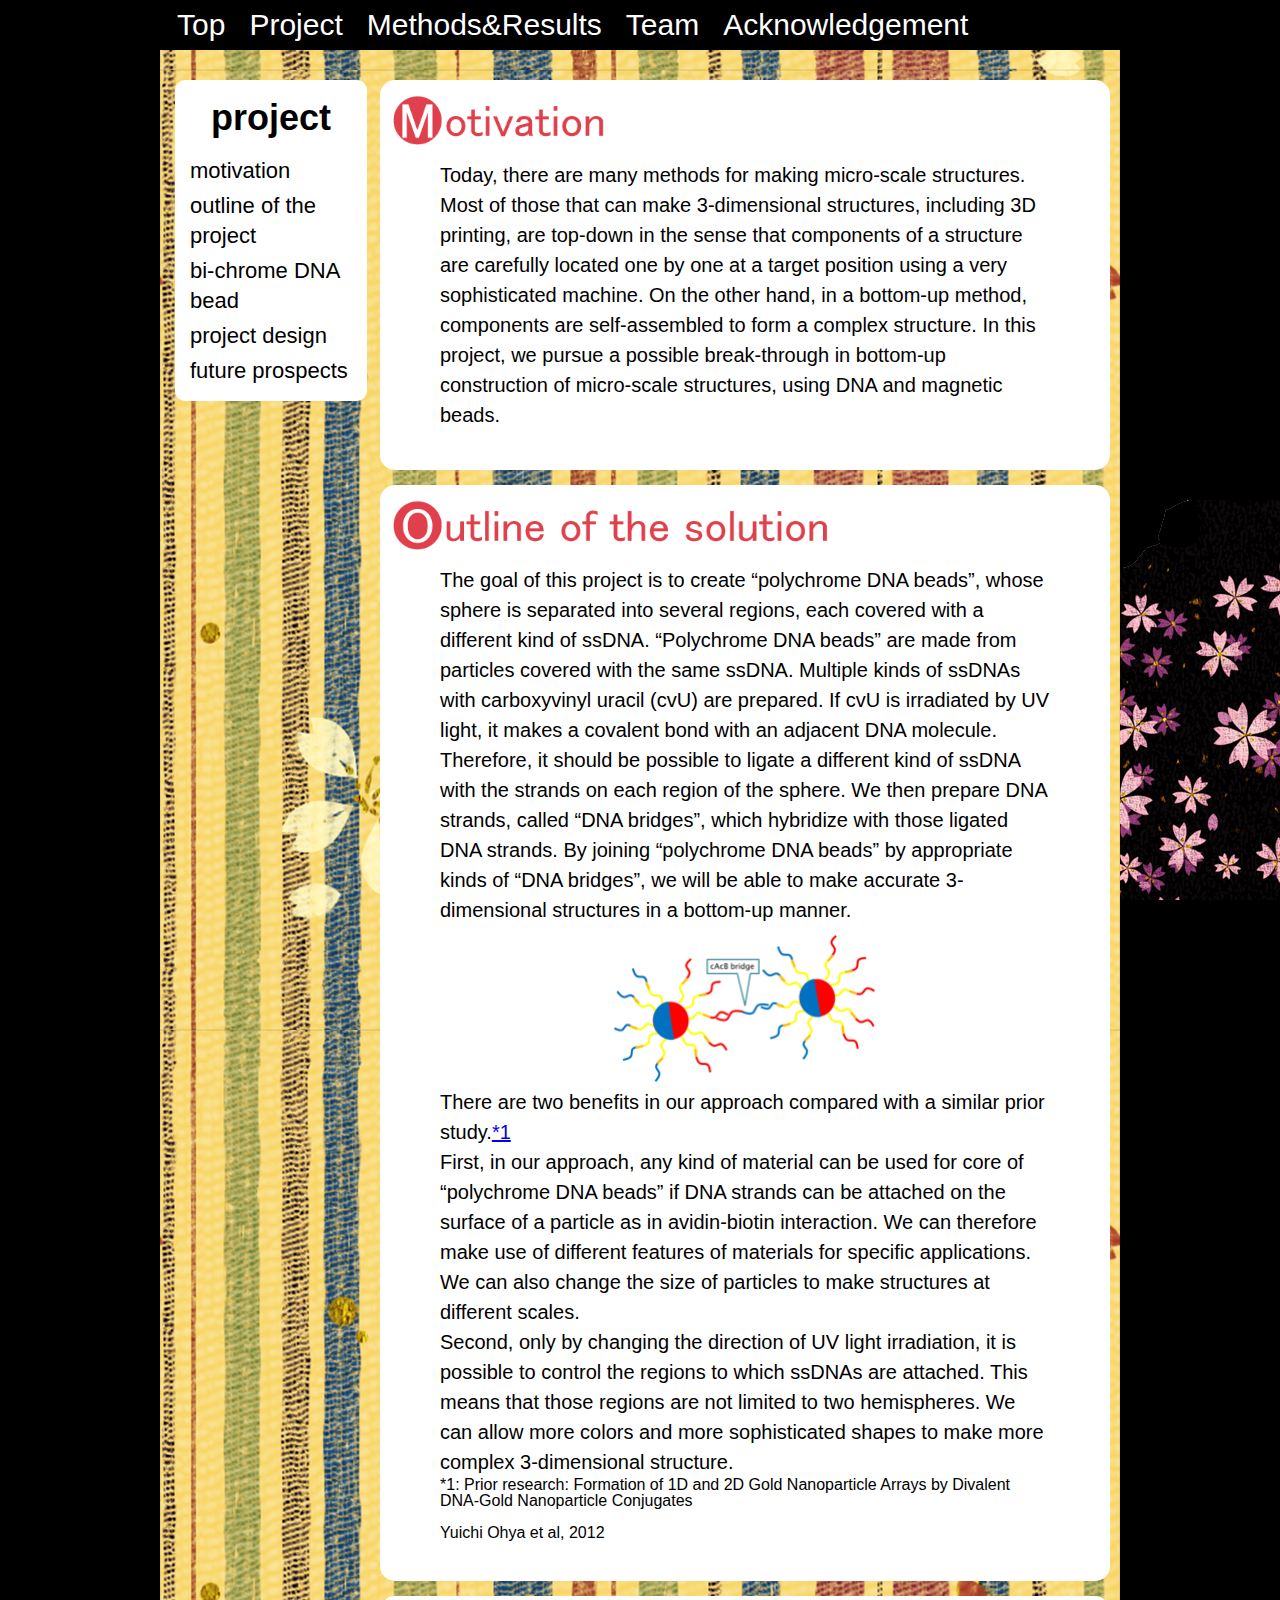
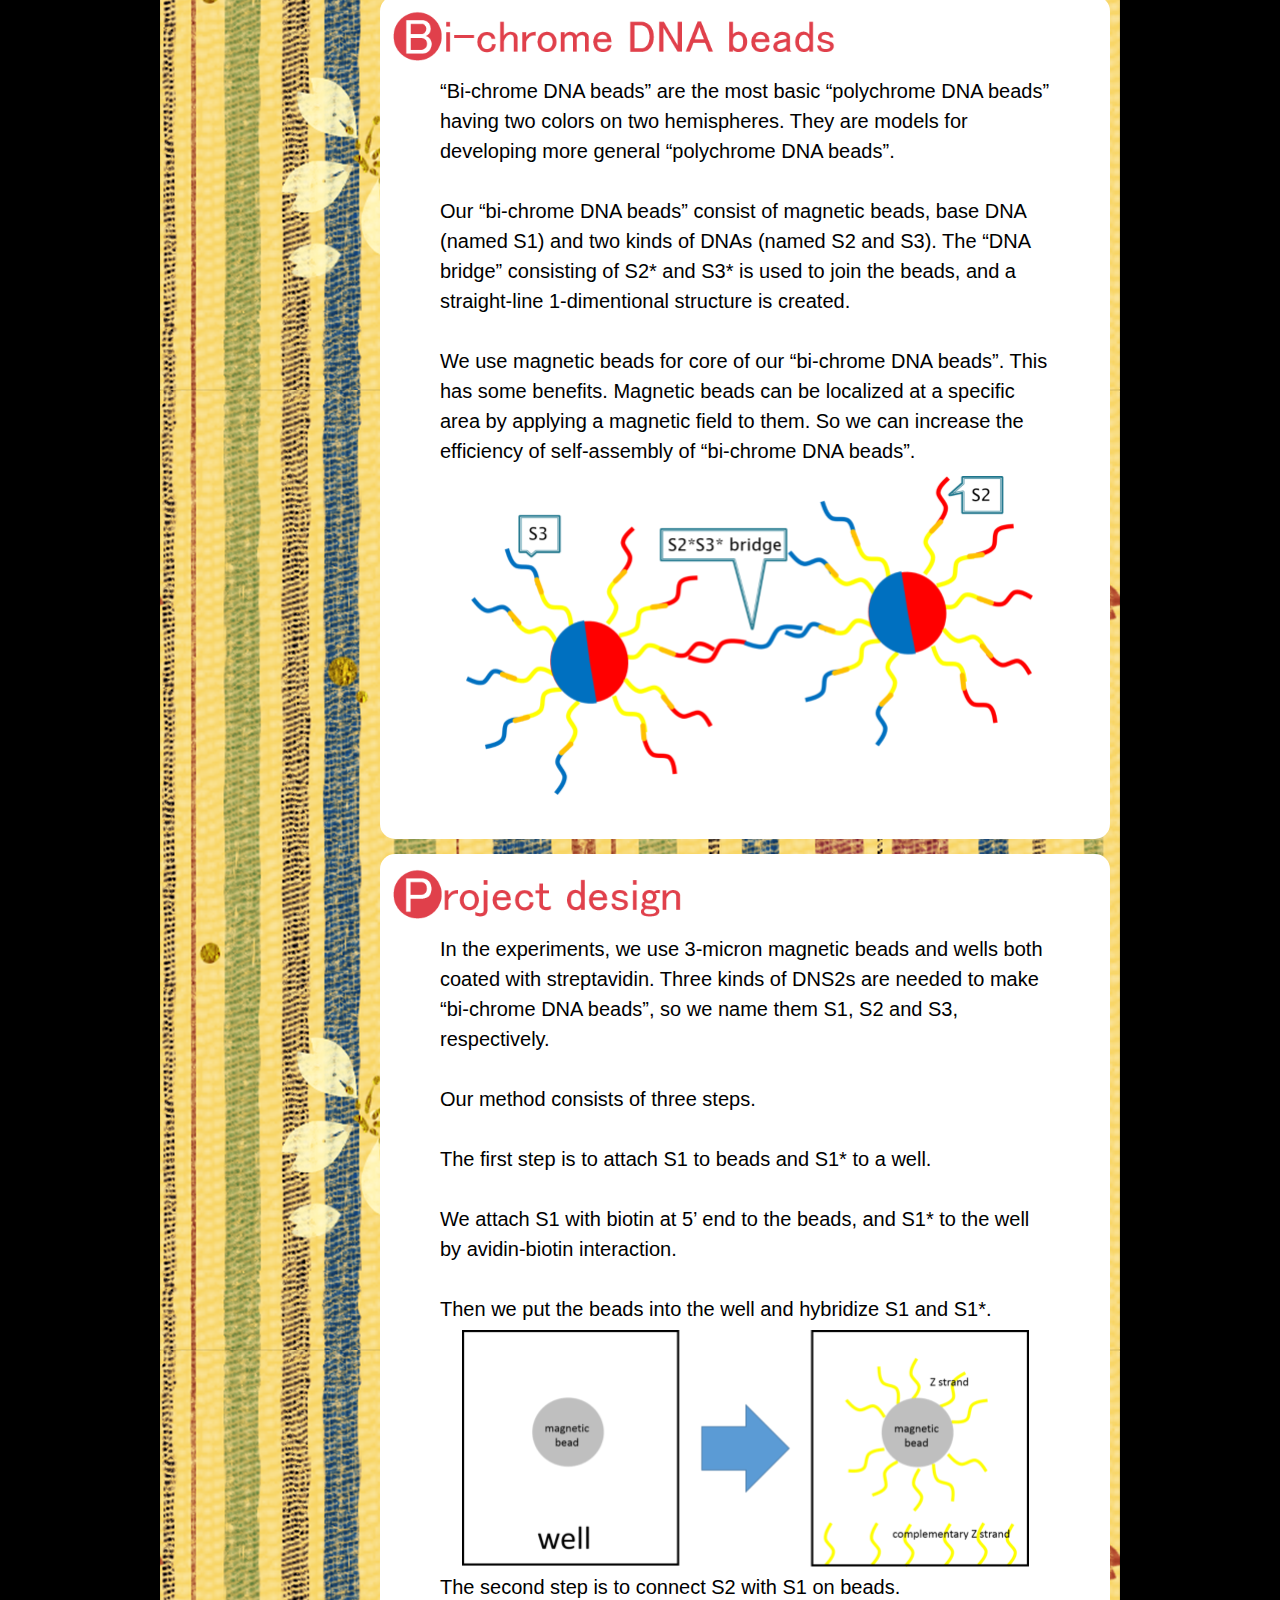
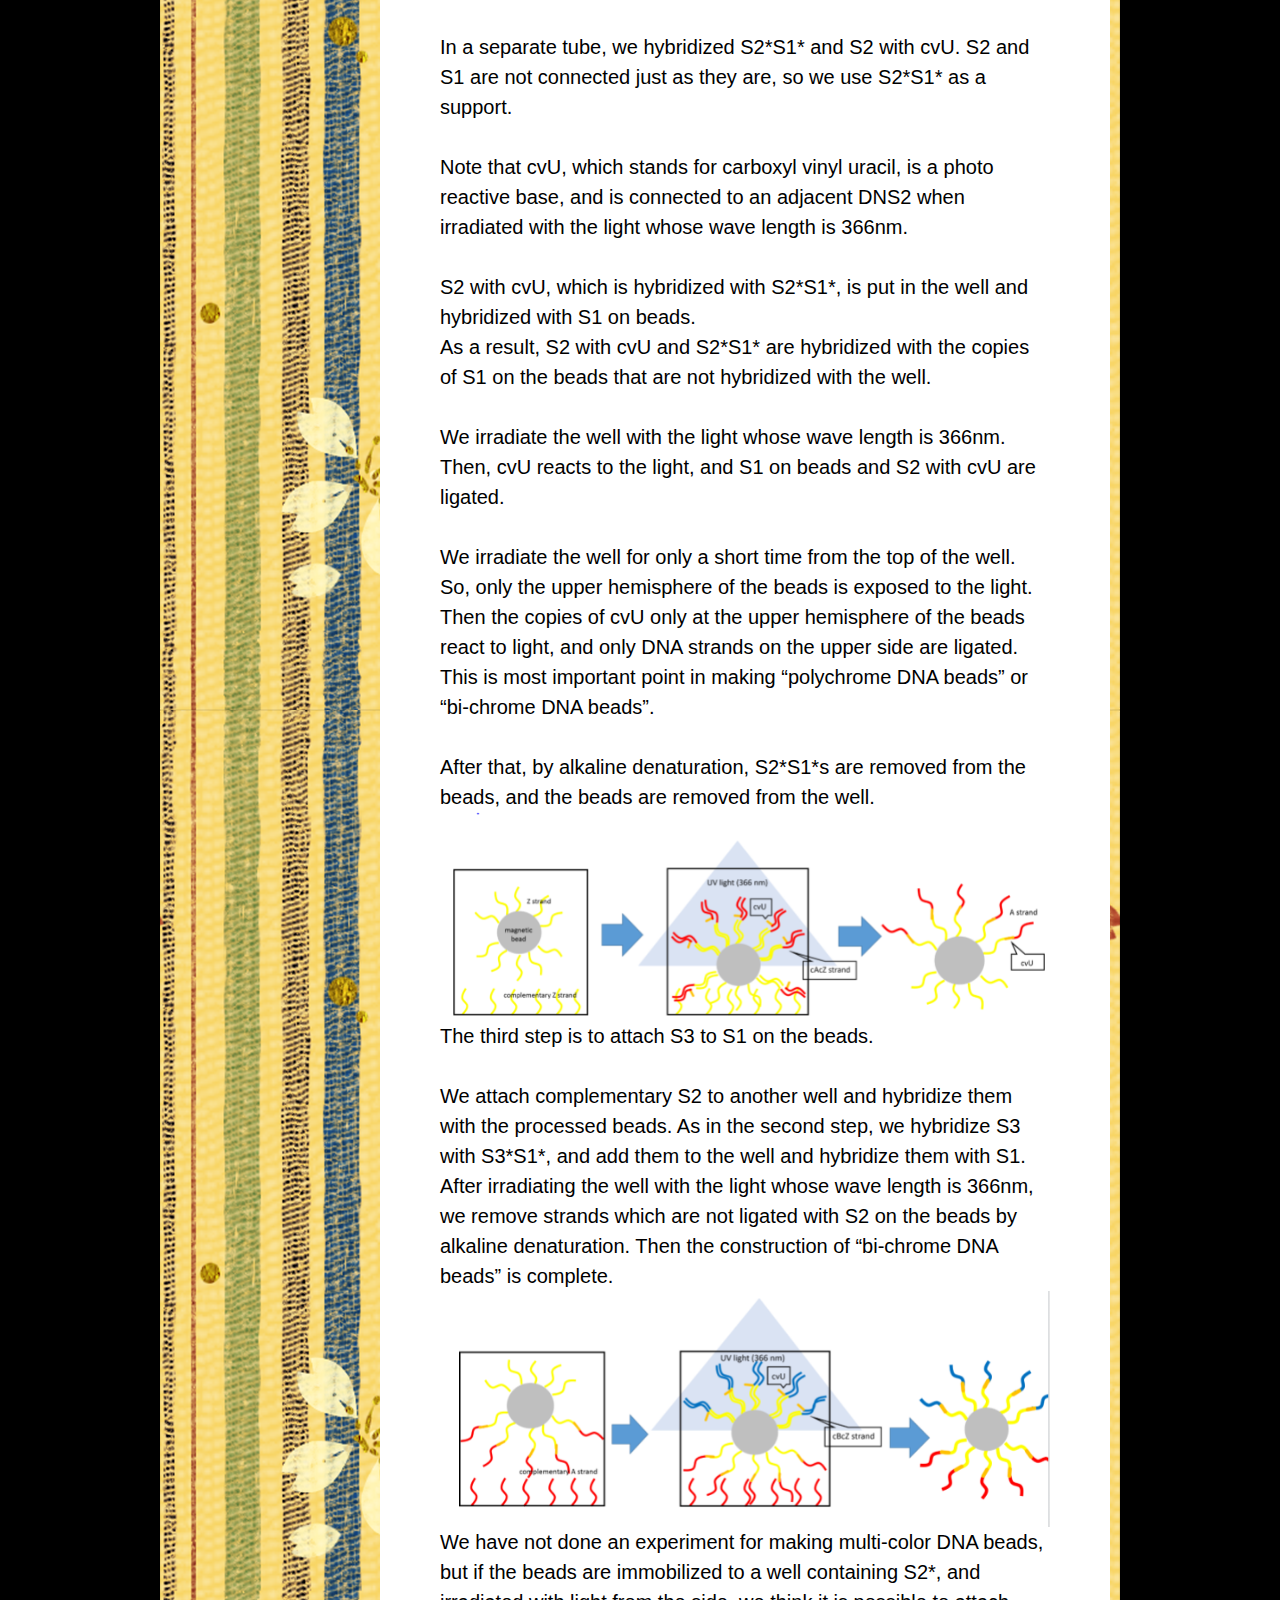
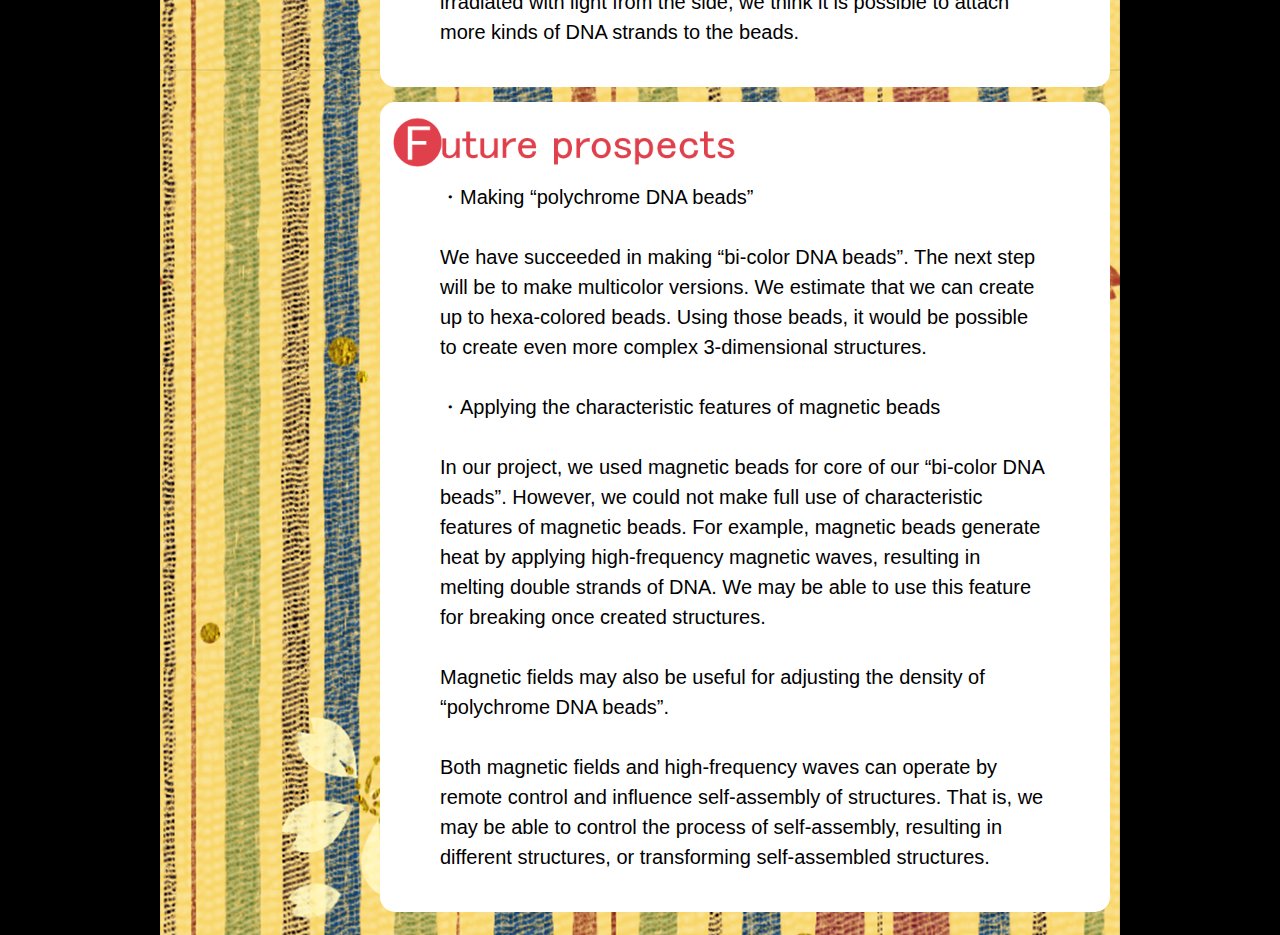
<file: project.html>
<!DOCTYPE html>
<html>
<head>
<meta charset="utf-8">
<title>Project - Komaba - Biomod2014</title>
<meta name="description" content="biomod 2014 komaba"/>
<meta name="keywords" content="biomod komaba 2014" />
        <meta name="viewport" content="width=960;" />
<script src="http://ajax.googleapis.com/ajax/libs/jquery/1.11.1/jquery.min.js"></script>
<script src="./js/jquery.mobile.custom.min.js"></script>
<script src="./js/jump.js"></script>
<link href="./css/reset.css" rel="stylesheet">
<link href="./css/common.css" rel="stylesheet">
<link href="css/side.css" rel="stylesheet">
</head>
<body>
    <ul class="menu clearfix">
    	<li><a href="./index.html">Top</a></li>
        <li><a href="./project.html">Project</a></li>
	    <li><a href="./methods_results.html">Methods&Results</a></li>

		<li><a href="./team.html">Team</a></li>
		<li><a href="./acknowledgement.html">Acknowledgement</a></li>
    </ul>
    
 <div class="sidebar">
    <h2>project</h2>
    <ul class="sidemenu">
    	<li><a>motivation</a></li>
        <li><a>outline of the project</a></li>
        <li><a>bi-chrome DNA bead</a><li>
        <li><a>project design</a></li>
        <li><a>future prospects</a></li>
    </ul>
  </div>   
    
<div id="main">
    <div class="sidemain">
	<div class="content title">
    <h3><img src="./img/motivation.png" ></h3>
    <p>Today, there are many methods for making micro-scale structures. Most of those that can make 3-dimensional structures, including 3D printing, are top-down in the sense that components of a structure are carefully located one by one at a target position using a very sophisticated machine. On the other hand, in a bottom-up method, components are self-assembled to form a complex structure. In this project, we pursue a possible break-through in bottom-up construction of micro-scale structures, using DNA and magnetic beads.</p>
    </div>
<div class="content title" id="outline">
    <h3><img src="./img/outline.png"  ></h3>
    <p>The goal of this project is to create “polychrome DNA beads”, whose sphere is separated into several regions, each covered with a different kind of ssDNA. “Polychrome DNA beads” are made from particles covered with the same ssDNA. Multiple kinds of ssDNAs with carboxyvinyl uracil (cvU) are prepared. If cvU is irradiated by UV light, it makes a covalent bond with an adjacent DNA molecule. Therefore, it should be possible to ligate a different kind of ssDNA with the strands on each region of the sphere. We then prepare DNA strands, called “DNA bridges”, which hybridize with those ligated DNA strands. By joining “polychrome DNA beads” by appropriate kinds of “DNA bridges”, we will be able to make accurate 3-dimensional structures in a bottom-up manner.
    <img src="./img/outline1.PNG" class="imgblock">
There are two benefits in our approach compared with a similar prior study.<a href="#footnote1"><sup>*1</sup></a>
<p>
First, in our approach, any kind of material can be used for core of “polychrome DNA beads” if DNA strands can be attached on the surface of a particle as in avidin-biotin interaction. We can therefore make use of different features of materials for specific applications. We can also change the size of particles to make structures at different scales.</p>
<p>
Second, only by changing the direction of UV light irradiation, it is possible to control the regions to which ssDNAs are attached. This means that those regions are not limited to two hemispheres. We can allow more colors and more sophisticated shapes to make more complex 3-dimensional structure.    
</p>
<ol class="footnote">
<li id="footnote1">Prior research: Formation of 1D and 2D Gold Nanoparticle Arrays by Divalent DNA-Gold Nanoparticle Conjugates
<br><br>
Yuichi Ohya et al, 2012</li>
</ol>
    </div>
<div class="content title" id="bichrome">
    <h3><img src="./img/bichrome.png" ></h3>
    <p>“Bi-chrome DNA beads” are the most basic “polychrome DNA beads” having two colors on two hemispheres. They are models for developing more general “polychrome DNA beads”.
<br><br>
Our “bi-chrome DNA beads” consist of magnetic beads, base DNA (named S1) and two kinds of DNAs (named S2 and S3). The “DNA bridge” consisting of S2* and S3* is used to join the beads, and a straight-line 1-dimentional structure is created.
<br><br>
We use magnetic beads for core of our “bi-chrome DNA beads”. This has some benefits. Magnetic beads can be localized at a specific area by applying a magnetic field to them. So we can increase the efficiency of self-assembly of “bi-chrome DNA beads”.
<img src="./img/bichrome1.PNG" class="imgblock"></p>

    </div>
 <div class="content title" id="design">
    <h3><img src="./img/design.png" ></h3>
    <p>In the experiments, we use 3-micron magnetic beads and wells both coated with streptavidin. Three kinds of DNS2s are needed to make “bi-chrome DNA beads”, so we name them S1, S2 and S3, respectively.
<br><br>
Our method consists of three steps.
<br><br>
The first step is to attach S1 to beads and S1* to a well.
<br><br>
We attach S1 with biotin at 5’ end to the beads, and S1* to the well by avidin-biotin interaction.
<br><br>
Then we put the beads into the well and hybridize S1 and S1*.

<img src="./img/design1.PNG" class="imgblock">

The second step is to connect S2 with S1 on beads.
<br><br>
In a separate tube, we hybridized S2*S1* and S2 with cvU. S2 and S1 are not connected just as they are, so we use S2*S1* as a support.
<br><br>
Note that cvU, which stands for carboxyl vinyl uracil, is a photo reactive base, and is connected to an adjacent DNS2 when irradiated with the light whose wave length is 366nm.
<br><br>
S2 with cvU, which is hybridized with S2*S1*, is put in the well and hybridized with S1 on beads.
<br>
As a result, S2 with cvU and S2*S1* are hybridized with the copies of S1 on the beads that are not hybridized with the well.
<br><br>
We irradiate the well with the light whose wave length is 366nm. Then, cvU reacts to the light, and S1 on beads and S2 with cvU are ligated.
<br><br>
We irradiate the well for only a short time from the top of the well. So, only the upper hemisphere of the beads is exposed to the light. Then the copies of cvU only at the upper hemisphere of the beads react to light, and only DNA strands on the upper side are ligated. This is most important point in making “polychrome DNA beads” or “bi-chrome DNA beads”.
<br><br>
After that, by alkaline denaturation, S2*S1*s are removed from the beads, and the beads are removed from the well.
<img src="./img/design2.PNG" class="imgblock">

The third step is to attach S3 to S1 on the beads.
<br><br>
We attach complementary S2 to another well and hybridize them with the processed beads. As in the second step, we hybridize S3 with S3*S1*, and add them to the well and hybridize them with S1. After irradiating the well with the light whose wave length is 366nm, we remove strands which are not ligated with S2 on the beads by alkaline denaturation. Then the construction of “bi-chrome DNA beads” is complete.
<img src="./img/design3.PNG" class="imgblock">
We have not done an experiment for making multi-color DNA beads, but if the beads are immobilized to a well containing S2*, and irradiated with light from the side, we think it is possible to attach more kinds of DNA strands to the beads.
</p>
    </div>
<div class="content title" id="future">
    <h3><img src="./img/future.png" ></h3>
    <p>・Making “polychrome DNA beads”
<br><br>
We have succeeded in making “bi-color DNA beads”. The next step will be to make multicolor versions. We estimate that we can create up to hexa-colored beads. Using those beads, it would be possible to create even more complex 3-dimensional structures.
<br><br>
・Applying the characteristic features of magnetic beads
<br><br>
In our project, we used magnetic beads for core of our “bi-color DNA beads”. However, we could not make full use of characteristic features of magnetic beads. For example, magnetic beads generate heat by applying high-frequency magnetic waves, resulting in melting double strands of DNA. We may be able to use this feature for breaking once created structures.
<br><br>
Magnetic fields may also be useful for adjusting the density of “polychrome DNA beads”.
<br><br>
Both magnetic fields and high-frequency waves can operate by remote control and influence self-assembly of structures. That is, we may be able to control the process of self-assembly, resulting in different structures, or transforming self-assembled structures. </p>
    </div>               
  </div>
</div>
</body>
</html>
</file>
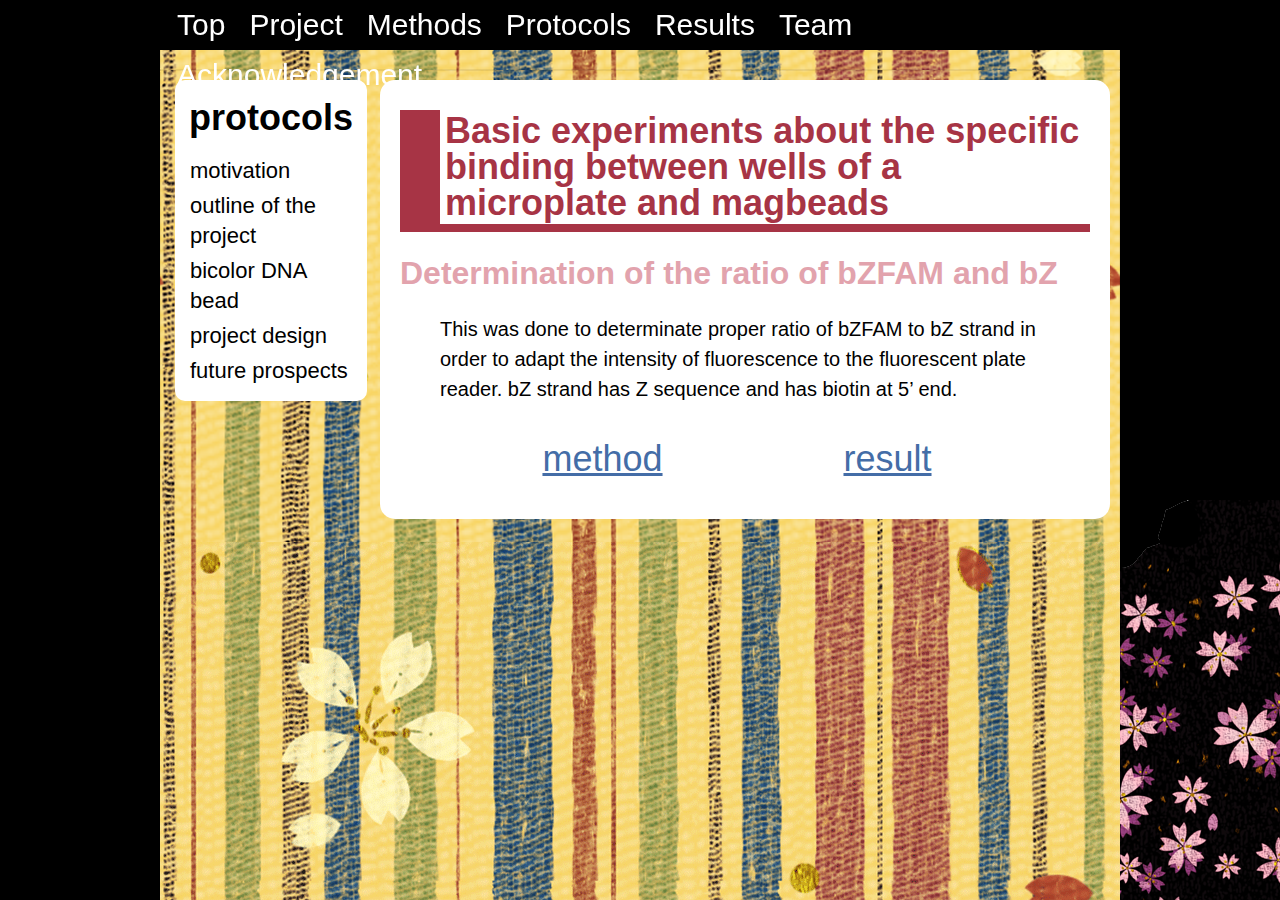
<file: protocols.html>
<!DOCTYPE html>
<html>
<head>
<meta charset="utf8">
<title>Protocols  Komaba  Biomod2014</title>
<meta name="description" content="biomod 2014 komaba"/>
<meta name="keywords" content="biomod komaba 2014" />
        <meta name="viewport" content="width=devicewidth, initialscale=1.0, maximumscale=1.0, userscalable=no;" />
<script src="http://ajax.googleapis.com/ajax/libs/jquery/1.11.1/jquery.min.js"></script>
<script src="./js/jquery.mobile.custom.min.js"></script>
<link href="./css/reset.css" rel="stylesheet">
<link href="./css/common.css" rel="stylesheet">
<link href="./css/side.css" rel="stylesheet">
<link href="./css/pmr.css" rel="stylesheet">
</head>
<body>
    <ul class="menu clearfix">
    	<li><a href="./index.html">Top</a></li>
        <li><a href="./project.html">Project</a></li>
	    <li><a href="./methods.html">Methods</a></li>
        <li><a href="./protocols.html">Protocols</a></li>
        <li><a href="./results.html">Results</a></li>
		<li><a href="./team.html">Team</a></li>
		<li><a href="./acknowledgement.html">Acknowledgement</a></li>
    </ul>
     
 <div class="sidebar">
    <h2>protocols</h2>
    <ul class="sidemenu">
    	<li><a href="#motivation">motivation</a></li>
        <li><a href="#outline">outline of the project</a></li>
        <li><a href="#bicolor">bicolor DNA bead</a><li>
        <li><a href="#design">project design</a></li>
        <li><a href="#future">future prospects</a></li>
    </ul>
  </div>   
 
    
<div id="main">
  <div class="sidemain">
    <div class="content" id="1">
    <h3>Basic experiments about the specific binding between wells of a microplate and magbeads</h3>
    <h4>Determination of the ratio of bZFAM and bZ</h4>
    <p>This was done to determinate proper ratio of bZFAM to bZ strand in order to adapt the intensity of fluorescence to the fluorescent plate reader. bZ strand has Z sequence and has biotin at 5’ end.</p>
    	<div class="links clearfix">
        	<div class="leftlink"><p><a href="./method#1">method</a></p></div>
            <div class="rightlink"><p><a href="./result#1">result</a></p></div>  	
        </div>
    </div>
  </div>
</div>

</body>
</html>
</file>
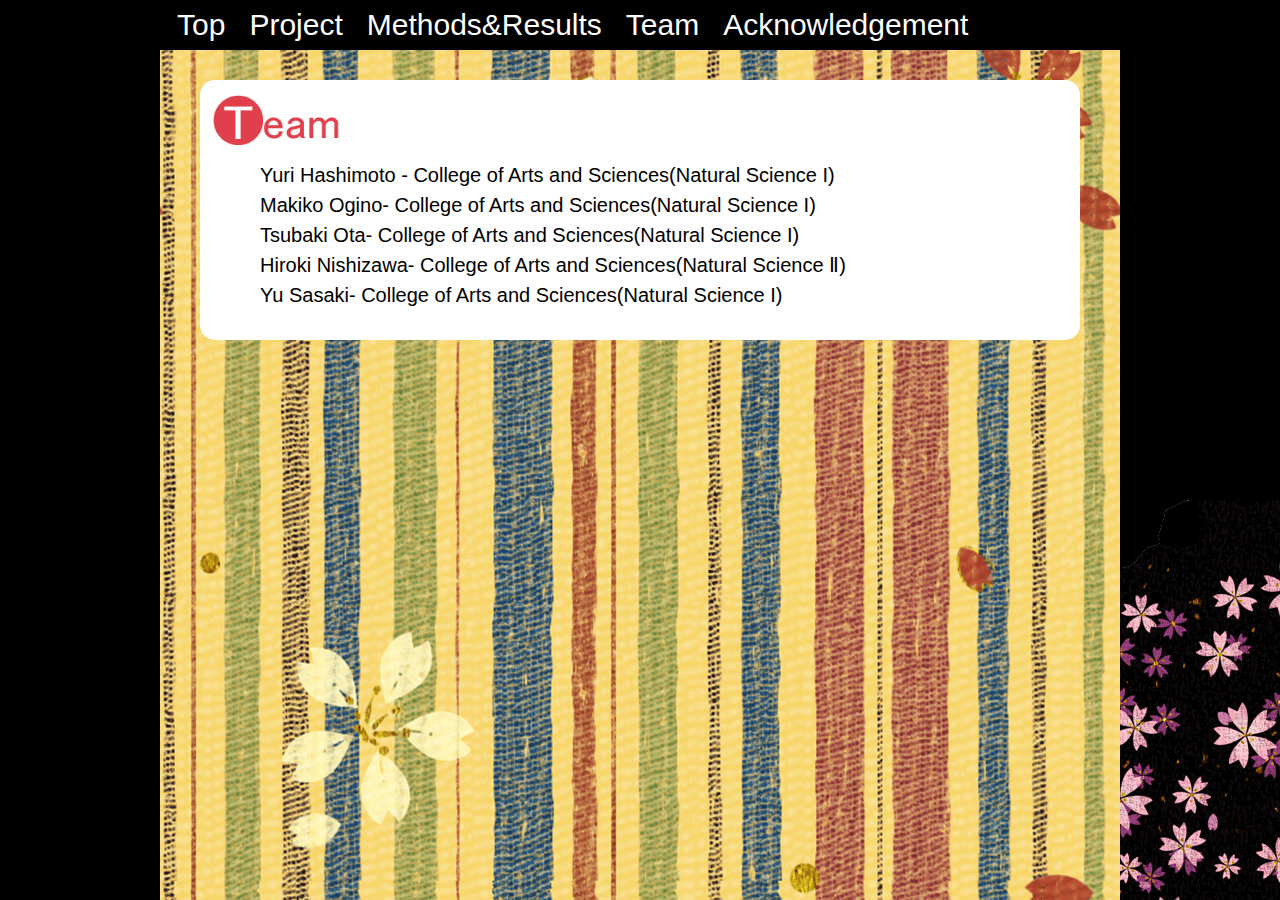
<file: team.html>
<!DOCTYPE html>
<html>
<head>
<meta charset="utf-8">
<title>Team - Komaba - Biomod2014</title>
<meta name="description" content="biomod 2014 komaba"/>
<meta name="keywords" content="biomod komaba 2014" />
        <meta name="viewport" content="width=960;" />
<script src="http://ajax.googleapis.com/ajax/libs/jquery/1.11.1/jquery.min.js"></script>
<script src="./js/jquery.mobile.custom.min.js"></script>
<link href="./css/reset.css" rel="stylesheet">
<link href="./css/common.css" rel="stylesheet">
<link href="css/ta.css" rel="stylesheet">
</head>
<body>
    <ul class="menu clearfix">
    	<li><a href="./index.html">Top</a></li>
        <li><a href="./project.html">Project</a></li>
	    <li><a href="./methods_results.html">Methods&Results</a></li>

		<li><a href="./team.html">Team</a></li>
		<li><a href="./acknowledgement.html">Acknowledgement</a></li>
    </ul>
<div id="main">
    <div class="content">
    <h3><img src="./img/team.png" ></h3>
    <p>Yuri Hashimoto - College of Arts and Sciences(Natural Science I) <br>

Makiko Ogino- College of Arts and Sciences(Natural Science I) <br>

Tsubaki Ota- College of Arts and Sciences(Natural Science I) <br>

Hiroki Nishizawa- College of Arts and Sciences(Natural Science Ⅱ)<br> 

Yu Sasaki- College of Arts and Sciences(Natural Science I)  </p>
    </div>
</div>    
</body>
</html>
</file>
<file: css/common.css>
/* CSS Document */
html,body{
	/*background-color:#000000; 
	background-image:url("../img/shimashima.gif");
	background-repeat:repeat-y; 
	background-position:center 0px;*/
	background-color:#000000;
	background-image:url("../img/shimashima.gif"), url("../img/sakura.png");
	background-repeat:repeat-y, no-repeat;
	background-position:center 0px,right bottom;
	background-attachment:scroll,fixed;
	font-family:"Arial";
	}
		
#main {
	margin:0px auto;
	width:960px;
	background-color:#000000; 
	background-image:url("../img/shimashima.gif");
	background-repeat:repeat-y; 
	background-position:0px 0px;
	padding-bottom:8px;
}

ul.menu{
	padding:0px;
	padding-left:5px;
	background-color:black;
	width:960px;
	position:fixed;
	left:50%;
	margin-left: -480px;
	z-index:1;
	height:50px;
	top:0px;
}

ul.menu li{
	float:left;
	height:50px;
	padding:0px 12px;
	list-style:none;
}

ul.menu li a{
	display:block;
	width:100%;
	height:100%;
	line-height:50px;
	font-size:30px;
	color:white;
	text-decoration:none;
	position:relative;
	vertical-align:middle;
	text-align:center;
}

ul.menu li a:hover{
	color:#446da7;
}

ul.menu:after {
	height:0;
	visibility:hidden;
	content:".";
	display:block;
	clear:both;
}

h3{	
	padding:0px 0px 12px 13px;
}

.imgblock{
	display:block;
	margin: 0px auto;
	max-width:100%;
	height:auto;
}

.content {
	margin:15px 40px 15px 40px;
	background-color:#FFFFFF;
	border-radius:15px 15px 15px 15px/ 15px 15px 15px 15px;
	padding-top:15px;
	padding-bottom:30px;
}

.content p{
	font-size: 20px;
	line-height:30px;
	padding:0px 60px;
}


h1 { padding-top:95px;
	 padding-left:40px;
	 margin-bottom:75px;
}

h1 img { width:845px;}

h3{	
	padding:0px 0px 12px 13px;
}

.content h3 img {
	height:50px;
	width:auto;
}

ol.footnote {
    counter-reset:li; /* Initiate a counter */
    list-style-type: none;
	padding:0px 60px;
}

ol.footnote li:before {
    content:"*" counter(li) ": "; /* Use the counter as content */
    counter-increment:li; /* Increment the counter by 1 */
}

/*段落要素として区切るべきところを改行で区切ってしまった。反省。
:first-child :last-child
*/
</file>
<file: css/top.css>
/* CSS Document */

#main {
	margin:0px auto;
	width:960px;
	background-color:#000000, #000000;
	background-image:url("../img/bamboo.png"), url("../img/shimashima.gif");
	background-repeat:no-repeat, repeat-y; 
	background-position:0px 20px, 0px 20px;
	padding-bottom:8px;
}
</file>
<file: css/side.css>
/* CSS Document */
#main {
	margin:0px auto;
	width:960px;
	background-color:#000000; 
	background-image:url("../img/shimashima.png");
	background-repeat:repeat-y; 
	background-position:0px 20px;
	padding-bottom:8px;
}

.sidebar { 
width: 192px;
top:80px;
left:50%;
margin-left:-465px;
position:fixed;
background-color:#ffffff;
border-radius:10px 10px 10px 10px/ 10px 10px 10px 10px;
}


h2{margin:20px 0px;
   font-size:36px;
   font-weight:bold;
   text-align:center;}
   
ul.sidemenu {
	padding:0px 15px 10px 15px;
}

ul.sidemenu li{
	list-style:none;
	margin:0px 0px 5px 0px;
}

ul.sidemenu li a{
	display:block;
	width:100%;
	height:100%;
	line-height:30px;
	font-size:22px;
	text-decoration:none;
	color:#000000;
}

.sidemain {
	padding-top:30px;
	margin:50px 10px 0px 220px;
	width:730px;
}

.content {
	margin:0px 0px 15px 0px;
	background-color:#FFFFFF;
	border-radius:15px 15px 15px 15px/ 15px 15px 15px 15px;
	padding-top:15px;
	padding-bottom:40px;
}
</file>
<file: css/pmr.css>
/* CSS Document */
h3 {
    margin:0px 20px 25px 20px;   
	padding: 3px 5px;
    border-left: 40px solid #A73445;
    border-bottom: 8px solid #A73445;
    font-size: 36px;
	color:#A73445;
}

h4{
	margin:0px 20px 25px 20px;
	color:#e2a3ad;
	font-size:32px;
}

.content {padding-top:30px;}

.links {margin:40px 80px 0px;}

.links p{
	padding:0px;
}

.leftlink {
	position:relative;
	float:left;
	width:50%;
	text-align:center;
}
.rightlink{
	positon:relative;
	float:left;
	width:50%;
	text-align:center;
}

.links a{
	font-size:36px;
	color:#446da7;
}
</file>
<file: css/mere.css>
/* CSS Document */

.sidebar { 
width: 192px;
top:80px;
left:50%;
margin-left:-465px;
position:fixed;
background-color:#ffffff;
border-radius:10px 10px 10px 10px/ 10px 10px 10px 10px;
}


h2{margin:20px 0px;
   font-size:36px;
   font-weight:bold;
   text-align:center;}
   
ul.sidemenu {
	padding:0px 20px 10px 20px;
}

ul.sidemenu li{
	list-style:none;
	margin:0px 0px 20px 0px;
	padding-left:5px;
}

ul.sidemenu li a{
	line-height:23px;
	font-size:22px;
	text-decoration:none;
	color:#000000;
}

ul.sidemenu li a:hover{
	color:#446da7;
}

.sidemain {
	padding-top:30px;
	margin:50px 10px 0px 220px;
	width:730px;
}

.content {
	margin:0px 0px 15px 0px;
	background-color:#FFFFFF;
	border-radius:15px 15px 15px 15px/ 15px 15px 15px 15px;
	padding:10px 60px 30px 60px;
}

.content p{
	font-size: 20px;
	line-height:30px;
	padding:30px 0 0 0;
}

.content p:first-child{padding-top:5px;}

div#down { padding-bottom:15px;}

ul.sub { padding:10px 0 0px 15px;}
</file>
<file: css/ta.css>
/* CSS Document */
#main{
	padding-top:65px;
}
</file>
